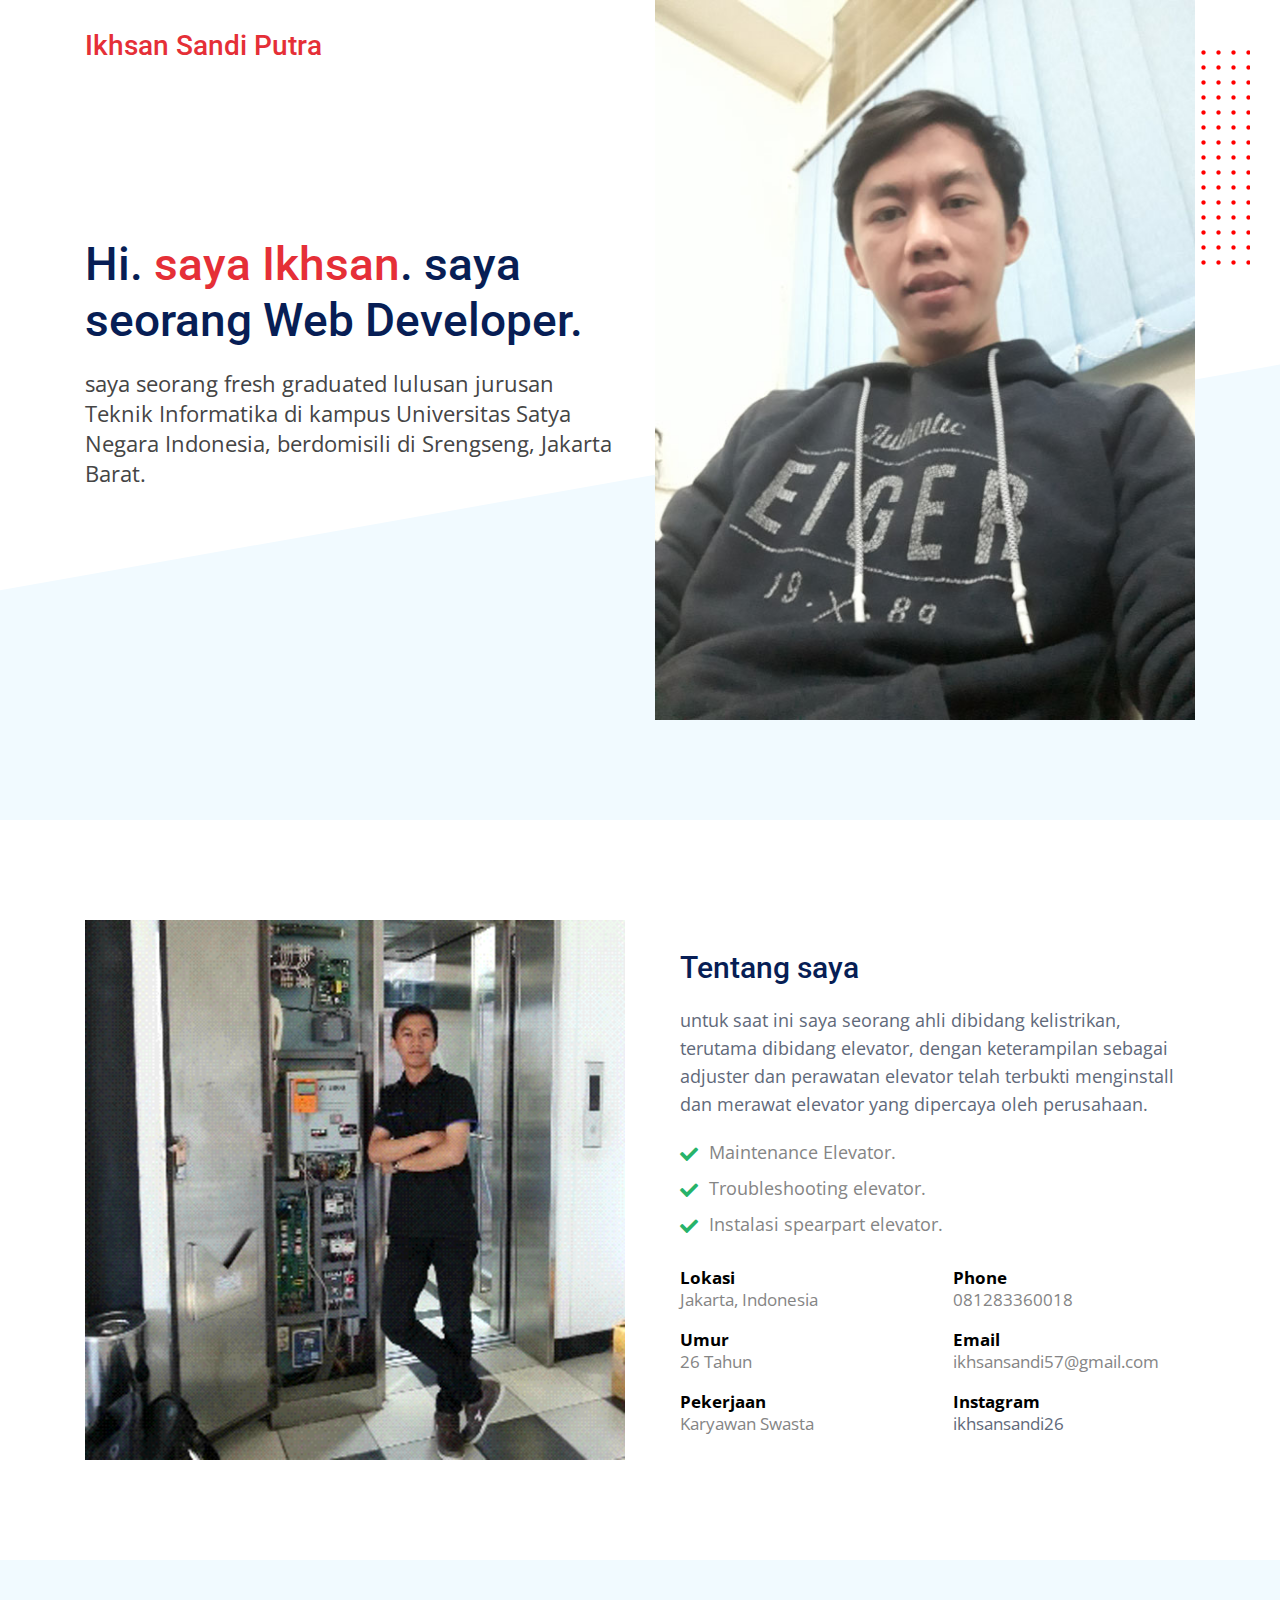
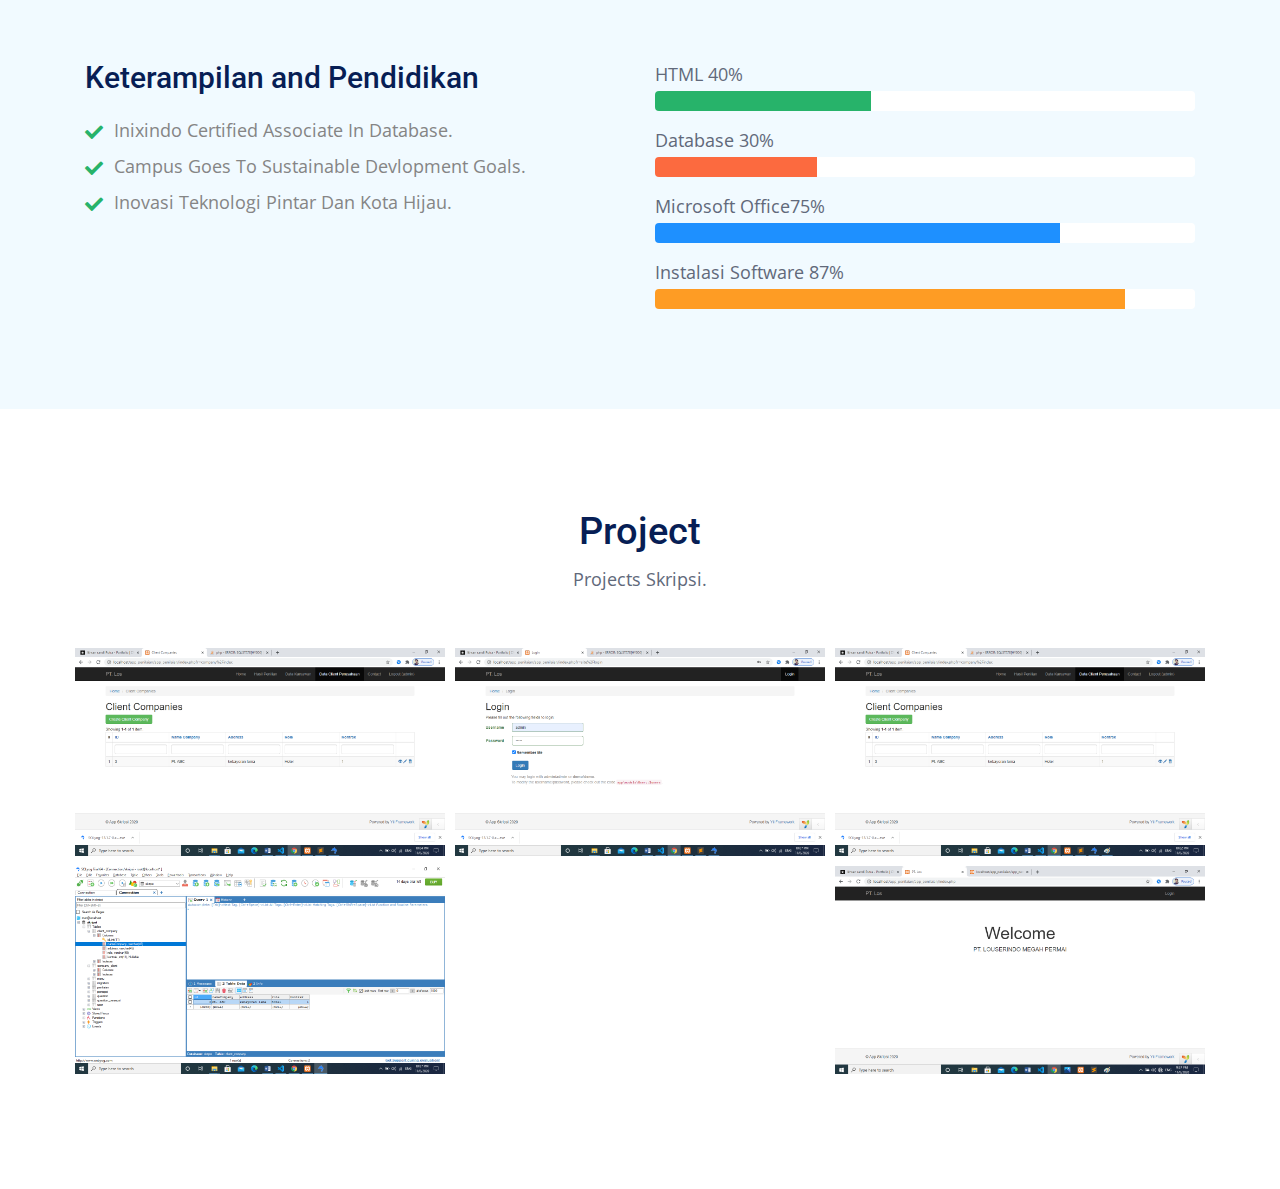
<file: index.html>
<!DOCTYPE html>
<html lang="zxx">

<head>
    <meta charset="utf-8">
    <meta name="viewport" content="width=device-width, initial-scale=1.0">
    <meta name="keywords" content="">
    <meta name="description" content="">

    <title>Ikhsan sandi Putra - Portfolio | CV | Resume - Html Template</title>

    <!-- Loading Bootstrap -->
    <link href="css/bootstrap.min.css" rel="stylesheet">

    <!-- Loading Template CSS -->
    <link href="css/style.css" rel="stylesheet">
    <link rel="stylesheet" href="css/pe-icon-7-stroke.css">
    <link href="css/style-magnific-popup.css" rel="stylesheet">


    <!-- Awsome Fonts -->
    <link rel="stylesheet" href="css/all.min.css">

    <!-- Fonts -->
    <link href="https://fonts.googleapis.com/css2?family=Open+Sans:ital,wght@0,400;0,700;1,400&display=swap"
        rel="stylesheet">
    <link href="https://fonts.googleapis.com/css2?family=Roboto:wght@500&display=swap" rel="stylesheet">

    <!-- Font Favicon -->
    <link rel="shortcut icon" href="images/favicon.ico">

</head>

<body>

    <!--begin header -->
    <header class="header">

        <!--begin navbar-fixed-top -->
        <nav class="navbar navbar-expand-lg navbar-default navbar-fixed-top">

            <!--begin container -->
            <div class="container">

                <!--begin logo -->
                <a class="navbar-brand" href="#">Ikhsan Sandi Putra</a>
                <!--end logo -->

                <!--begin navbar-toggler -->
                <button class="navbar-toggler collapsed" type="button" data-toggle="collapse"
                    data-target="#navbarCollapse" aria-controls="navbarCollapse" aria-expanded="false"
                    aria-label="Toggle navigation">
                    <span class="navbar-toggler-icon"><i class="fas fa-bars"></i></span>
                </button>
                <!--end navbar-toggler -->

                <!--begin navbar-collapse -->
                <div class="navbar-collapse collapse" id="navbarCollapse" style="">

                    <!--begin navbar-nav -->
                    <ul class="navbar-nav ml-auto">

                        <li><a href="#home">Home</a></li>

                        <li><a href="#about">About</a></li>

                        <!-- <li><a href="#services">Services</a></li> -->

                        <!-- <li><a href="#testimonials">Testimonials</a></li> -->

                        <li><a href="#portfolio">Project</a></li>

                        <!-- <li><a href="#features">Features</a></li> -->

                        <!-- <li><a href="#pricing">Pricing</a></li> -->

                        <!-- <li class="discover-link"><a href="#contact" class="discover-btn">Get In Touch</a></li> -->

                    </ul>
                    <!--end navbar-nav -->

                </div>
                <!--end navbar-collapse -->

            </div>
            <!--end container -->

        </nav>
        <!--end navbar-fixed-top -->

    </header>
    <!--end header -->

    <!--begin home section -->
    <section class="home-section" id="home">

        <!--begin container -->
        <div class="container">

            <!--begin row -->
            <div class="row align-items-center">

                <!--begin col-md-6-->
                <div class="col-md-6 margin-top-40 hero-content">

                    <h1>Hi. <span class="red">saya Ikhsan</span>. saya seorang Web Developer.</h1>

                    <p class="hero-text">saya seorang fresh graduated lulusan jurusan Teknik Informatika di kampus
                        Universitas Satya Negara Indonesia, berdomisili di Srengseng, Jakarta Barat.</p>

                    <!--begin popup-video-wrapper-->
                    <div class="popup-gallery-wrapper">

                        <!--begin popup-video-->
                        <div class="popup-gallery">

                            <!-- <a class="popup4 video-icon" href="https://www.youtube.com/watch?v=FPfQMVf4vwQ"> -->
                            <!-- <i class="fas fa-play"></i> -->
                            </a>

                        </div>
                        <!--end popup-video-->

                        <!-- <p class="popup-video-text">Watch Presentation Video</p> -->

                    </div>
                    <!--end popup-video-wrapper-->

                </div>
                <!--end col-md-6-->

                <!--begin col-md-6-->
                <div class="col-md-6 hero-img">

                    <img src="images/kjkj.jpg" class="width-100 top-margins-images" alt="pic">

                </div>
                <!--end col-md-6-->

            </div>
            <!--end row -->

        </div>
        <!--end container -->

    </section>
    <!--end home section -->

    <!--begin fun-facts-section-->
    <div class="fun-facts-section">

        <!--begin container-->
        <div class="container">

            <!--begin row-->
            <div class="row">

                <!--begin fun-facts-box -->
                <!-- <div class="fun-facts-box first">

                    <p class="fun-facts-title"><span class="facts-numbers">My Experience</span><br>Fun facts about my
                        work</p>

                </div> -->
                <!--end fun-facts-box -->

                <!--begin fun-facts-box -->
                <!-- <div class="fun-facts-box">

                    <i class="fas fa-anchor"></i>

                    <p class="fun-facts-title"><span class="facts-numbers">2137</span><br>Line Of Codes</p>

                </div> -->
                <!--end fun-facts-box -->

                <!--begin fun-facts-box -->
                <!-- <div class="fun-facts-box green">

                    <i class="far fa-heart"></i>

                    <p class="fun-facts-title"><span class="facts-numbers">217k</span><br>Happy Clients</p>

                </div> -->
                <!--end fun-facts-box -->

                <!--begin fun-facts-box -->
                <!-- <div class="fun-facts-box yellow">

                    <i class="fas fa-award"></i>

                    <p class="fun-facts-title"><span class="facts-numbers">1210</span><br>Design Awards</p>

                </div> -->
                <!--end fun-facts-box -->

                <!--begin fun-facts-box -->
                <!-- <div class="fun-facts-box blue">

                    <i class="fas fa-umbrella"></i>

                    <p class="fun-facts-title"><span class="facts-numbers">1050+</span><br>Projects Completed</p>

                </div> -->
                <!--end fun-facts-box -->

            </div>
            <!--end row-->

        </div>
        <!--end container-->

    </div>
    <!--end fun-facts-section-->

    <!--begin section-white -->
    <section class="section-white" id="about">

        <!--begin container-->
        <div class="container">

            <!--begin row-->
            <div class="row">

                <!--begin col-md-6-->
                <div class="col-md-6 padding-bottom-20">

                    <img src="images/ikhsan.png" class="width-100" alt="Happy">

                </div>
                <!--end col-sm-6-->

                <!--begin col-md-6-->
                <div class="col-md-6 margin-top-30">

                    <!--begin small-column-inside-->
                    <div class="small-col-inside">

                        <h3>Tentang saya</h3>

                        <p>untuk saat ini saya seorang ahli dibidang kelistrikan, terutama dibidang elevator, dengan
                            keterampilan sebagai adjuster dan perawatan elevator telah terbukti menginstall dan merawat
                            elevator yang dipercaya oleh perusahaan.</p>

                        <ul class="benefits">
                            <li><i class="fas fa-check"></i> Maintenance Elevator.</li>
                            <li><i class="fas fa-check"></i> Troubleshooting elevator.</li>
                            <li><i class="fas fa-check"></i> Instalasi spearpart elevator.</li>
                        </ul>

                        <!--begin row-->
                        <div class="row">

                            <!--begin col-md-6-->
                            <div class="col-md-6">

                                <ul class="freelancer-details">
                                    <li><strong style="color: black;">Lokasi</strong>&nbsp;<br>
                                        <span>Jakarta, Indonesia</span></li>
                                    <li><strong style="color: black;">Umur</strong>&nbsp;<br>
                                        <span>26 Tahun</span></li>
                                    <li><strong style="color: black;">Pekerjaan</strong>&nbsp;<br>
                                        <span>Karyawan Swasta</span></li>
                                </ul>

                            </div>
                            <!--end col-sm-6-->

                            <!--begin col-md-6-->
                            <div class="col-md-6">

                                <ul class="freelancer-details">
                                    <li><strong style="color: black;">Phone</strong>&nbsp;<br>
                                        <span>081283360018</span></li>
                                    <li><strong style="color: black;">Email</strong>&nbsp;<br>
                                        <span>ikhsansandi57@gmail.com</span></li>
                                    <li><strong style="color: black;">Instagram</strong>&nbsp;<br><a href="#"
                                            target="_blank">
                                            <span>ikhsansandi26</span></a></li>
                                </ul>

                            </div>
                            <!--end col-sm-6-->

                        </div>
                        <!--end row-->

                        <!-- <a href="#" class="btn-red small scrool">Download CV</a> -->

                    </div>
                    <!--end small-column-inside-->

                </div>
                <!--end col-md-6-->

            </div>
            <!--end row-->

        </div>
        <!--end container-->

    </section>
    <!--end section-white -->

    <!--begin section-grey -->
    <section class="section-grey">

        <!--begin container-->
        <div class="container">

            <!--begin row-->
            <div class="row">

                <!--begin col-md-6-->
                <div class="col-md-6">

                    <h3>Keterampilan and Pendidikan</h3>
                    <ul class="benefits">
                        <li><i class="fas fa-check"></i> Inixindo Certified Associate In Database.</li>
                        <li><i class="fas fa-check"></i> Campus Goes To Sustainable Devlopment Goals.</li>
                        <li><i class="fas fa-check"></i> Inovasi Teknologi Pintar Dan Kota Hijau.</li>
                    </ul>

                    <!-- <a href="#services" class="btn-red small scrool">Discover More</a> -->

                </div>
                <!--end col-sm-6-->

                <!--begin col-md-6-->
                <div class="col-md-6">

                    <!--begin progress-list -->
                    <ul class="progress-list">

                        <li>
                            <p>HTML <span>40%</span></p>
                            <div class="progress" style="height: 20px;">
                                <div class="progress-bar green" role="progressbar" style="width: 40%;"
                                    aria-valuenow="25" aria-valuemin="0" aria-valuemax="100"></div>
                            </div>
                        </li>

                        <li>
                            <p>Database <span>30%</span></p>
                            <div class="progress" style="height: 20px;">
                                <div class="progress-bar red" role="progressbar" style="width: 30%;" aria-valuenow="25"
                                    aria-valuemin="0" aria-valuemax="100"></div>
                            </div>
                        </li>

                        <li>
                            <p>Microsoft Office<span>75%</span></p>
                            <div class="progress" style="height: 20px;">
                                <div class="progress-bar blue" role="progressbar" style="width: 75%;" aria-valuenow="25"
                                    aria-valuemin="0" aria-valuemax="100"></div>
                            </div>
                        </li>

                        <li>
                            <p>Instalasi Software <span>87%</span></p>
                            <div class="progress" style="height: 20px;">
                                <div class="progress-bar yellow" role="progressbar" style="width: 87%;"
                                    aria-valuenow="25" aria-valuemin="0" aria-valuemax="100"></div>
                            </div>
                        </li>

                        <!-- <li>
                            <p>SEO <span>65%</span></p>
                            <div class="progress" style="height: 20px;">
                                <div class="progress-bar lyla" role="progressbar" style="width: 65%;" aria-valuenow="25"
                                    aria-valuemin="0" aria-valuemax="100"></div>
                            </div>
                        </li> -->

                    </ul>
                    <!--end progress-list -->

                </div>
                <!--end col-md-6-->

            </div>
            <!--end row-->

        </div>
        <!--end container-->

    </section>
    <!--end section-grey -->

    <!--begin section-white -->

    <!--end section-white -->


    </section>
    <!--end testimonials section -->

    <!--begin portfolio section -->
    <section class="section-white" id="portfolio">

        <!--begin container -->
        <div class="container">

            <!--begin row -->
            <div class="row">

                <!--begin col-md-12 -->
                <div class="col-md-12 text-center margin-bottom-30">

                    <h2 class="section-title">Project</h2>

                    <p class="section-subtitle">Projects Skripsi.</p>

                </div>
                <!--end col-md-12 -->

            </div>
            <!--end row -->

        </div>
        <!--end container -->

        <!--begin container -->
        <div class="container padding-bottom-30">

            <!--begin row-->
            <div class="row">

                <!--begin col-md-4 -->
                <div class="col-md-4 col-sm-12 p-0 m-0">

                    <figure class="gallery-insta">
                        <!--begin popup-gallery-->
                        <div class="popup-gallery popup-gallery-rounded portfolio-pic">
                            <a class="popup2" href="images/data perusahhan.png">
                                <img src="images/data perusahhan.png" class="width-100" alt="pic">
                                <span class="eye-wrapper"><i class="fa fa-search-plus eye-icon"
                                        style="font-size: 38px;"></i></span>
                            </a>
                        </div>
                        <!--end popup-gallery-->
                    </figure>

                    <figure class="gallery-insta">
                        <!--begin popup-gallery-->
                        <div class="popup-gallery popup-gallery-rounded portfolio-pic">
                            <a class="popup2" href="images/database.png">
                                <img src="images/database.png" class="width-100" alt="pic">
                                <span class="eye-wrapper"><i class="fa fa-search-plus eye-icon"
                                        style="font-size: 38px;"></i></span>
                            </a>
                        </div>
                        <!--end popup-gallery-->
                    </figure>

                </div>
                <!--end col-md-4 -->

                <!--begin col-md-4 -->
                <div class="col-md-4 col-sm-6 col-xs-12 p-0 m-0">

                    <figure class="gallery-insta">
                        <!--begin popup-gallery-->
                        <div class="popup-gallery popup-gallery-rounded portfolio-pic">
                            <a class="popup2" href="images/login.png">
                                <img src="images/login.png" class="width-100" alt="pic">
                                <span class="eye-wrapper"><i class="fa fa-search-plus eye-icon"
                                        style="font-size: 38px;"></i></span>
                            </a>
                        </div>
                        <!--end popup-gallery-->
                    </figure>

                </div>
                <!--end col-md-4 -->

                <!--begin col-md-4 -->
                <div class="col-md-4 col-sm-6 col-xs-12 p-0 m-0">

                    <figure class="gallery-insta">
                        <!--begin popup-gallery-->
                        <div class="popup-gallery popup-gallery-rounded portfolio-pic">
                            <a class="popup2" href="images/hasil penilaian.png">
                                <img src="images/hasil penilaian.png" class="width-100" alt="pic">
                                <span class="eye-wrapper"><i class="fa fa-search-plus eye-icon"
                                        style="font-size: 38px;"></i></span>
                            </a>
                        </div>
                        <!--end popup-gallery-->
                    </figure>

                    <figure class="gallery-insta">
                        <!--begin popup-gallery-->
                        <div class="popup-gallery popup-gallery-rounded portfolio-pic">
                            <a class="popup2" href="images/home.png">
                                <img src="images/home.png" class="width-100" alt="pic">
                                <span class="eye-wrapper"><i class="fa fa-search-plus eye-icon"
                                        style="font-size: 38px;"></i></span>
                            </a>
                        </div>
                        <!--end popup-gallery-->
                    </figure>

                </div>
                <!--end col-md-4 -->

            </div>
            <!--end row -->

        </div>
        <!--end container -->
        <!-- Load JS here for greater good =============================-->
        <script src="js/jquery-3.5.1.min.js"></script>
        <script src="js/bootstrap.min.js"></script>
        <script src="js/jquery.scrollTo-min.js"></script>
        <script src="js/jquery.magnific-popup.min.js"></script>
        <script src="js/jquery.nav.js"></script>
        <script src="js/plugins.js"></script>
        <script src="js/custom.js"></script>


</body>

</html>
</file>
<file: css/style.css>
/*
Template Name: Portfolio | CV | Resume - Html Template
Author URI: https://themeforest.net/user/epic-themes
Author Name: Epic Themes
Version: 1.0
*/

/* --- TABLE OF CONTENT

01. GENERAL LAYOUT
02. MENU-NAV
03. FOOTER
04. HOME
05. ABOUT
06. FEATURES
07. PORTFOLIO
08. PRICING
09. CONTACT
10. OTHER ELEMENTS
		a. Buttons
		b. Testimonials
		c. Benefits List
		d. Fun Facts
		e. Dropcaps Features
		f. Accordion Tabs
		g. Progress Bar
11. MEDIA QUERIES

--- */

/* ========================================================== */
/* 			               01. GENERAL LAYOUT                 */
/* ========================================================== */

ul {
	padding: 0;
}

ul, ol { 
	list-style: none; 
	list-style-image: none; 
	margin: 0; 
	padding: 0;
	color:#858585;
	font-size: 18px;
	line-height:28px;
	margin-bottom:20px;
}
	
ul li, ol li{
	font-size: 18px;
	line-height: 28px;
	font-family: 'Open Sans', sans-serif;
	list-style-type: none;
}

ul li i{
	vertical-align: middle;
	padding-right: 5px;
}

p {
	font-size: 18px;
    line-height: 28px;
	font-weight: 400;
	color: #61697a;
	margin-bottom:20px;
	font-family: 'Open Sans', sans-serif;
}

a,
a:hover,
a:focus,
a:active,
a:visited {
	text-decoration: none;
	outline: 0;
}

a:hover{
	color: #017df7;
}

h1,
h2,
h3,
h4,
h5,
h6 {
  font-family: 'Roboto', sans-serif;
  line-height: 1.2;
  margin-top: 0;
  margin-bottom: 20px;
  color: #071e55;
  font-weight: 500;
}

h1 {
	font-size: 46px;
}

h2 {
	font-size: 38px;
}

h3 {
	font-size: 30px;
}

h4 {
	font-size: 26px;
}

h5 {
	font-size: 20px;
}

h6 {
	font-size: 18px;
}

h2.section-title {
    margin-bottom: 10px;
}

p.section-subtitle{
	font-size:18px;
}

p.section-subtitle.white{
	color:#ffffff;
}

p.section-subtitle.black{
	color:#252525;
}

iframe {
    max-width: 100%;
    border: none;
}

.iframe-youtube{
    position: relative;
    margin-top: 30px;
    z-index: 100;
}

.iframe-youtube iframe{
    padding: 10px 10px;
    box-shadow: 0 15px 36px rgba(0, 0, 0, 0.20);
    background-color: #fff;
    webkit-border-radius: 8px 8px;
    -moz-border-radius: 8px 8px;
    border-radius: 8px 8px;
    z-index: 100;
}

.popup-gallery .video-popup-image{
	z-index: 100;
}

.popup-gallery:hover .video-popup-image{
	opacity: 1;
}

.video-play-icon {
	position: absolute;
	z-index: 100;
	top: 50%;
	left: 50%;
	margin-top: -45px;
	margin-left: -45px;
    width: 90px;
    height: 90px;
    line-height: 90px;
    text-align: center;
    font-size: 40px;
    color: #e52f37;
    background-color: rgba(255, 255, 255, 0.78);
    border-radius: 50% 50%;
    display: inline-block;
    transition: all 0.4s ease-in-out;
    -webkit-transition: all 0.4s ease-in-out;
}

.video-play-icon:hover {
    background-color: rgba(255, 255, 255, 0.99);
    transition: all 0.4s ease-in-out;
    -webkit-transition: all 0.4s ease-in-out;
}

.video-play-icon i {
    color: #e52f37;
    font-size: 40px!important;
}

.white-text{ 
	color: #fff;
}

.red {
    color: #e52f37;
}

.strong{
	font-weight: bold;
}

.section-bg-1{
    background: url(../images/bg1.jpg);
    background-position: top center;
    background-repeat: no-repeat;
    background-attachment: fixed;
    background-size: cover;
    width: 100%;
    position: relative;
    padding: 110px 0;
}

.section-bg-2{
    background: url(../images/bg1.jpg);
    background-position: top center;
    background-repeat: no-repeat;
    background-attachment: fixed;
    background-size: cover;
    width: 100%;
    position: relative;
    padding: 120px 0;
}

.section-bg-3{
    background: url(../images/bg1.jpg);
    background-position: top center;
    background-repeat: no-repeat;
    background-attachment: fixed;
    background-size: cover;
    width: 100%;
    position: relative;
    padding: 140px 0;
}

.section-bg-overlay{
	width: 100%;
	background: #e52f37;
	opacity: 0.95;
	position: absolute;
	top: 0;
	left: 0;
	right: 0;
	bottom: 0;
}

.section-white {
	background: #fff;
	padding: 100px 0 80px 0;
}

.section-grey{
	background: #f1faff;
	padding: 100px 0 80px 0;
}

.section-red {
	background: #e52f37;
	padding: 100px 0 80px 0;
}

.section-white.no-padding, .section-grey.no-padding, .section-red.no-padding {
	padding:0;
}

.section-white.medium-paddings, .section-grey.medium-paddings, .section-red.medium-paddings {
	padding: 60px 0;
}

.section-white.small-paddings, .section-grey.small-paddings, .section-red.small-paddings {
	padding: 45px 0;
}

.section-white.xsmall-paddings, .section-grey.xsmall-paddings, .section-red.xsmall-paddings {
	padding: 10px 0;
}

.section-white.small-padding-top, .section-grey.small-padding-top, .section-red.small-padding-top {
	padding: 80px 0 80px 0;
}

.section-white.small-padding-bottom, .section-grey.small-padding-bottom, .section-red.small-padding-bottom {
	padding: 100px 0 60px 0;
}

.section-white.no-padding-bottom, .section-grey.no-padding-bottom, .section-red.no-padding-bottom {
	padding: 100px 0 0 0;
}

.small-col-inside{
	max-width: 575px;
	padding-left: 25px;
}

.width-100{
	width: 100%;
}

.box-shadow {
	border-radius: 8px;
    box-shadow: 10px 12px 40px rgba(0, 0, 0, 0.37);
}

.image-shadow {
	border-radius: 8px 8px;
	box-shadow: 10px 12px 40px rgba(0, 0, 0, 0.2);
}

.right-dots-img{
	position: relative;
	z-index: 100;
}

.right-dots-img:after {
    background-image: radial-gradient(#ff0000 15%,transparent 25%);
    background-size: 15px 15px;
    content: "";
    position: absolute;
    width: 204px;
    height: 230px;
    left: -29px;
    bottom: -34px;
    z-index: 99;
}

.right-dots-img img{
	position: relative;
	z-index: 200;
}

.left-dots-img{
	position: relative;
	z-index: 100;
}

.left-dots-img:after {
    background-image: radial-gradient(#27b36a 15%,transparent 25%);
    background-size: 15px 15px;
    content: "";
    position: absolute;
    width: 204px;
    height: 230px;
    right: -29px;
    bottom: -34px;
    z-index: 99;
}

.left-dots-img img{
	position: relative;
	z-index: 200;
}

/* margin and padding classes */

.margin-right-15 {
	margin-right: 15px;
}

.margin-left-15 {
	margin-left: 15px;
}

.margin-right-25 {
	margin-right: 25px !important;
}

.margin-left-25 {
	margin-left: 25px !important;
}

.margin-left-20 {
	margin-left: 20px !important;
}

.margin-top-120 {
	margin-top: 120px !important;
}

.margin-top-110 {
	margin-top: 110px !important;
}

.margin-top-100 {
	margin-top: 100px !important;
}

.margin-top-90 {
	margin-top: 90px !important;
}

.margin-top-80 {
	margin-top: 80px !important;
}

.margin-top-70 {
	margin-top: 70px !important;
}

.margin-top-60 {
	margin-top: 60px !important;
}

.margin-top-50 {
	margin-top: 50px !important;
}

.margin-top-40 {
	margin-top: 40px !important;
}

.margin-top-35 {
	margin-top: 35px !important;
}

.margin-top-30 {
	margin-top: 30px !important;
}

.margin-top-20 {
	margin-top: 20px !important;
}

.margin-top-10 {
	margin-top: 10px !important;
}

.margin-top-5 {
	margin-top: 5px !important;
}

.margin-bottom-0 {
	margin-bottom: 0px !important;
}

.margin-bottom-5{
	margin-bottom: 5px;
}

.margin-bottom-10 {
	margin-bottom: 10px !important;
}

.margin-bottom-20 {
	margin-bottom: 20px !important;
}

.margin-bottom-30 {
	margin-bottom: 30px !important;
}

.margin-bottom-40 {
	margin-bottom: 40px !important;
}

.margin-bottom-50 {
	margin-bottom: 50px !important;
}

.margin-bottom-60 {
	margin-bottom: 60px !important;
}

.margin-bottom-70 {
	margin-bottom: 70px !important;
}

.margin-bottom-80 {
	margin-bottom: 80px !important;
}

.margin-bottom-100 {
	margin-bottom: 100px !important;
}

.margin-bottom-120 {
	margin-bottom: 120px !important;
}

.margin-bottom-130 {
	margin-bottom: 120px !important;
}

.margin-bottom-140 {
	margin-bottom: 140px !important;
}

.padding-top-0 {
	padding-top: 0px !important;
}

.padding-top-10 {
	padding-top: 10px !important;
}

.padding-top-20 {
	padding-top: 20px !important;
}
.padding-top-25 {
	padding-top: 25px !important;
}

.padding-top-30 {
	padding-top: 30px !important;
}

.padding-top-35 {
	padding-top: 35px !important;
}

.padding-top-40 {
	padding-top: 40px !important;
}

.padding-top-45 {
	padding-top: 45px !important;
}

.padding-top-50 {
	padding-top: 50px !important;
}
.padding-top-60 {
	padding-top: 60px !important;
}

.padding-top-70 {
	padding-top: 70px !important;
}

.padding-top-80 {
	padding-top: 80px !important;
}

.padding-top-100 {
	padding-top: 100px !important;
}

.padding-top-120 {
	padding-top: 120px !important;
}

.padding-top-150 {
	padding-top: 150px !important;
}

.padding-bottom-70 {
	padding-bottom: 70px !important;
}

.padding-bottom-60 {
	padding-bottom: 60px !important;
}

.padding-bottom-50 {
	padding-bottom: 50px !important;
}

.padding-bottom-40 {
	padding-bottom: 40px !important;
}

.padding-bottom-30 {
	padding-bottom: 30px !important;
}

.padding-bottom-20 {
	padding-bottom: 20px !important;
}

.padding-bottom-10 {
	padding-bottom: 10px !important;
}

.padding-bottom-0 {
	padding-bottom: 0px !important;
}

.margin-top-0 {
	margin-top: 0px !important;
}

.padding-left-20{
	padding-left: 20px;
}

/* ========================================================== */
/* 			               02. MENU-NAV                       */
/* ========================================================== */

.navbar-brand{
	font-family: 'Roboto', sans-serif;
	font-size: 28px;
	font-weight: 500;
	color: #e52f37;
}

.navbar-brand:hover{
	color: #e52f37;
}

.navbar-fixed-top.opaque .navbar-brand{
	color: #e52f37;
}

.navbar-fixed-top.opaque .navbar-brand:hover{
	color: #e52f37;
}

.navbar {
	width: 100%;
	z-index: 9999;
	padding-top: 20px;
	padding-bottom: 20px;
}

.navbar-toggler {
    border: 1px solid #e52f37;
}

.navbar-toggler-icon {
	width: 1.3em;
    height: 1.3em;
}

.navbar-toggler-icon i {
    color: #e52f37;
    vertical-align: middle;
}

.navbar-fixed-top {
	position: absolute!important;
	background-color: transparent;
	border-bottom: none;
	transition: background-color 0.25s ease 0s;
}

.navbar-fixed-top.opaque {
	position: fixed!important;
	top: 0;
	margin-top: 0;
	background-color: #fff!important;
	border-bottom: 1px solid #efefef;
	box-shadow: 0px 0px 25px 0px rgba(0, 0, 0, 0.04)!important;
	transition: all 0.25s ease-in-out 0s;
}

.navbar-fixed-top .navbar-nav > li{
	display: none;
}

.navbar-fixed-top.opaque .navbar-nav > li{
	display: inline-block;
}

.navbar-fixed-top .navbar-nav > li > a{
	color:#071e55;
	font-size: 17px !important;
	line-height: 30px !important;
	padding: 10px 15px!important;
	font-family: 'Roboto', sans-serif;
	font-weight: 500;
}

.navbar-fixed-top.opaque .navbar-nav > li > a{
	color:#071e55;
}

.navbar-fixed-top .navbar-nav > li > a:hover{
	color: #e52f37!important;
	-webkit-transition: all 0.5s ease;
    -moz-transition: all 0.5s ease;
    -o-transition: all 0.5s ease;
    transition: all 0.5s ease;
}

.navbar-fixed-top.opaque .navbar-nav .current a {
    color:#e52f37!important;
     -webkit-transition: all 0.5s ease;
    -moz-transition: all 0.5s ease;
    -o-transition: all 0.5s ease;
    transition: all 0.5s ease;
}

.navbar-fixed-top .navbar-nav > li > a.discover-btn {
	border: 1px solid #e52f37;
	color: #fff!important;
	background:#e52f37;
	border-radius: 23px 23px;
	padding: 12px 18px!important;
	margin-left: 10px;
	margin-right: 15px;
	font-family: 'Roboto', sans-serif;
     -webkit-transition: all 0.5s ease;
    -moz-transition: all 0.5s ease;
    -o-transition: all 0.5s ease;
    transition: all 0.5s ease;
}

.navbar-fixed-top .navbar-nav > li > a.discover-btn:hover {
	color: #e52f37!important;
	background: transparent;
	border: 1px solid #e52f37;
}

.navbar-fixed-top.opaque .navbar-nav > li > a.discover-btn {
	color: #fff!important;
	background: #e52f37;
	border: 1px solid #e52f37;
     -webkit-transition: all 0.5s ease;
    -moz-transition: all 0.5s ease;
    -o-transition: all 0.5s ease;
    transition: all 0.5s ease;
}

.navbar-fixed-top.opaque .navbar-nav > li > a.discover-btn:hover {
	border: 1px solid #e52f37;
	color: #e52f37!important;
	background: transparent;
}

/* ========================================================== */
/* 			                03. FOOTER                        */
/* ========================================================== */

.footer{
	position: relative;
	overflow: hidden;
    display: block;
    padding: 40px 0 20px 0;
    background-color: #fafbfc;
}

.footer p {
	margin-bottom: 5px;
	line-height: 24px;
	color: #454545;
}

.footer p > a {
	font-size: 17px;
	color: #e52f37;
	text-decoration:underline;
}

.footer p > a:hover {
	color: #e52f37;
	text-decoration:underline;
}

span.template-name{
	font-weight: bold;
}

a.footer-links {
    display: block;
    font-size: 17px;
    margin-bottom: 2px;
    color: #454545;
}

a.footer-links:hover {
	color: #e52f37;
	text-decoration:underline;
    transition: all .5s ease-in-out;
}

/* Footer Social Icons */
ul.footer_social{
	float: right;
}

ul.footer_social li{
	display:inline-block;
    margin:0 ;
	line-height:100%!important;
}

ul.footer_social li a i {
  display: inline-block;
  margin:0 8px;
  padding:0;
  font-size:26px!important;
  line-height: 26px!important;
  color: #1e90ff;
  transition: all .5s ease-in-out;
  -moz-transition: all .25s ease-in-out;
  -webkit-transition: all .25s ease-in-out;
}

ul.footer_social li a i.fa-twitter {
  color: #4099ff;
}

ul.footer_social li a i.fa-pinterest {
  color: #C92228;
}

ul.footer_social li a i.fa-facebook-square {
  color: #3b5998;
}

ul.footer_social li a i.fa-instagram {
  color: #8a3ab9;
}

ul.footer_social li a i.fa-skipe {
  color: #00aff0;
}

ul.footer_social li a i.fa-dribble {
  color: #ea4c89;
}

ul.footer_social li a i:hover {
	color:#e52f37!important;
}

/* ========================================================== */
/* 			               04. HOME                           */
/* ========================================================== */

.home-section {
	position: relative;
    overflow: hidden;
  	background: #fff;
  	z-index: 1;
}

.home-section:before {
    -webkit-transform: rotate(-190deg);
    -ms-transform: rotate(-190deg); /* IE 9 */
    transform: rotate(-190deg); /* Standard syntax */
    background-color: #f1faff;
    content: "";
    height: 1250px;
    left: -360px;
    position: absolute;
    top: 465px;
    width: 2250px;
  	z-index: 10;
}

.home-section h1{
	margin-bottom: 20px;
    color: #071e55;
}

.home-section p.hero-text{
	margin-bottom: 35px;
	font-size: 22px;
	line-height: 30px;
	font-weight: 400;
	color: #454545;
}

.hero-content{
	position: relative;
	z-index: 999;
}

.hero-img{
	position: relative;
	z-index: 100;
}

.hero-img img{
	position: relative;
	z-index: 100;
}

.hero-img:after{
	background-image: radial-gradient(#ff0000 15%,transparent 25%);
    background-size: 15px 15px;
    content: "";
    position: absolute;
    width: 204px;
    height: 230px;
    right: -40px;
    top: 45px;
    z-index: 99;
}

/* -----  Hero Video PopUp ----- */
.popup-gallery-wrapper{
	position: relative;
	margin-top: 25px;
}

.popup-gallery{
	float: left;
}

.video-icon {
	float: left;
	width: 60px;
	height: 60px;
	background: #fff;
	border:2px solid #e52a3d;
	border-radius: 50% 50%;
	display: inline-block;
	transition: all 0.4s ease-in-out;
    -webkit-transition: all 0.4s ease-in-out;
}

.video-icon:before {
    content: '';
    width: 60px;
    height: 60px;
    position: absolute;
    border: 1px solid #e52a3d;
    border-radius: 100%;
    left: 50%;
    margin-left: -30px;
    bottom: 10%;
    margin-bottom: -6px;
    -webkit-animation: doublePulsation 1.9s ease infinite;
    animation: doublePulsation 1.9s ease infinite;
    z-index: 0;
}

@-webkit-keyframes doublePulsation {
     0% {-webkit-transform: scale(1.0, 1.0); opacity: 0.0;}
    50% {opacity: 0.55;}
    100% {-webkit-transform: scale(1.3, 1.3); opacity: 0.0;}
}

@keyframes doublePulsation {
     0% {-webkit-transform: scale(1.0, 1.0); opacity: 0.0;}
    50% {opacity: 0.55;}
    100% {-webkit-transform: scale(1.3, 1.3); opacity: 0.0;}
}

.video-icon:hover{
	background: transparent;
}

.video-icon i {
	font-size: 26px;
	line-height: 56px;
	color:#e52a3d;
	margin-left: 18px;
	transition: all 0.4s ease-in-out;
    -webkit-transition: all 0.4s ease-in-out;
}

.video-icon:hover i{
	color: #fff;
}

.popup-video-text{
	float: left;
	padding-top: 15px;
	padding-left: 20px;
	font-size: 18px;
	line-height: 28px;
	color: #071e55;
	text-decoration: underline;
}


/* ========================================================== */
/* 			                05. ABOUT                         */
/* ========================================================== */

/* Freelancer Details */
ul.freelancer-details {
	width: 100%;
	float: left;
    margin-bottom: 25px;
}

ul.freelancer-details li {
	width: 100%;
	float: left;
	padding: 9px 0;
	clear: both;
    font-size: 17px;
    line-height: 22px;
}

ul.freelancer-details li a {
	color: #61697a;
}

ul.freelancer-details li a:hover {
	color: #e52a3d;
	text-decoration: underline;
}

ul.freelancer-details li span.freelancer-details-right {
	float: right;
}

span.freelancer-main-details{
	float: left;
	margin-right: 15px;
	padding-right: 15px;
    color: #071e55;
    font-weight: bold;
    border-right: 1px solid #c1c1c1;
    width: 100%;
    max-width: 85px;
}

span.freelancer-second-details{
	float: left;
}

span.freelancer-second-details.myemail{
	font-size: 17px;
}

/* ========================================================== */
/* 			                06. FEATURES                      */
/* ========================================================== */

.services-wrapper{
	position: relative;
}

.main-services {
	position: relative;
    margin: 20px 5px 1px 5px;
    overflow: hidden;
    text-align: center;
	transition:all 1s;
}

.main-services:hover{
	transform: scale(1.025);
	transition:all 1s;
}

.main-services img{
	width: 100%;
	max-width: 200px;
    margin-bottom: 10px;
    border-radius: 50%;
}

.main-services h3 {
	margin-bottom: 5px;
}

.main-services h3 a{
	font-size: 22px;
	font-weight: 500;
	color: #e52f37;
}

.main-services h4{
	margin-bottom: 10px;
	font-size: 21px;
}

.main-services p{
	padding: 0 10px;
	margin-bottom: 15px;
}

.main-services i {
    margin-bottom: 15px;
	display: inline-block;
    font-size: 42px;
    line-height: 90px;
    width: 90px;
    height: 90px;
    text-align: center;
    color: #fff;
    border-radius: 50%;
}

.main-services.red i {
    color: #ff0000;
    border: 2px dashed #ff0000;
}

.main-services.blue i {
    color: #1e90ff;
    border: 2px dashed #1e90ff;
}

.main-services.yellow i {
    color: #fdcc28;
    border: 2px dashed #fdcc28;
}

.main-services.green i {
    color: #27b36a;
    border: 2px dashed #27b36a;
}

blockquote {
	font-size: 16px;
	color: #4285f4;
	border-left: 2px solid #4285f4;
}

.faq-box{
	margin: 30px 0 0 0;
	transition: all 1s;
}

.faq-box h4{
	font-size: 22px;
	margin-bottom: 10px;
}

.faq-box h5{
	margin-bottom: 7px;
}

.faq-box p{
	color: #61697a;
}

/* Features */
.feature-box{
	overflow: hidden;
	margin: 30px 0 0 0;	
}

.feature-box i{
	float: left;
	font-size: 50px;
	line-height: 50px;
	width: 55px;
	height: 55px;
	text-align: center;
	color: #50a0d2;
}

.feature-box.light-blue i{
    color: #50a0d2;
}

.feature-box.dark-blue i{
    color: #3473b8;
}

.feature-box.light-green i{
    color: #a9d129;
}

.feature-box.dark-green i{
    color: #87ac34;
}

.feature-box.orange i{
    color: #fe9c24;
}

.feature-box.light-red i{
    color: #fc6a3f;
}

.feature-box.pink i{
    color: #ea4c89;
}

.feature-box-text {
	float: left;
	width: 75%;
	margin-left: 30px;
}

.feature-box h4{
	font-size: 20px;
	margin-bottom: 10px;
}

.feature-box p{
	color: #61697a;
}

/* ========================================================== */
/* 						   07. PORTFOLIO                      */
/* ========================================================== */

.gallery-insta{
	margin: 0 !important;
}

.gallery-insta img{
	border-radius:0 !important;
	padding: 5px 5px;
}

p.follow-instagram a{
	color: #e52f37;
}

.popup-wrapper{
	display:block;
	position:relative;
	overflow:hidden;
}

.popup-gallery{
	display:inline-block;
	position:relative;
}

.popup-gallery img {
	position:relative;
	z-index:10;
	width: 100%;
	height: auto;
}

.popup-gallery:hover img {
	opacity: 0.95;
}

.popup-gallery a span.eye-wrapper, 
.popup-gallery a span.eye-wrapper2 {
	background-color:#e52f37;
	position: absolute;
	display: block;
	overflow:hidden;
	z-index: 2;
	width: 90%;
	height:90%!important;
	top: 5%;
	left: 5%;
	font-size: 22px;
	color:#fff;
	text-align: center;
	font-weight:300;
	opacity: 0;
}

.popup-gallery a span.eye-wrapper i.eye-icon, .popup-gallery a span.eye-wrapper2 i.eye-icon{
	position: absolute;
	display: inline-block;
	font-size:36px;
	z-index: 3;
	top: 50%!important;
	margin-top: -18px!important;
	left: 0%;
	right: 0%;
}

.popup-gallery a:hover span{
	opacity: 1;
}

.popup-gallery img,
.popup-gallery a span {
	-webkit-transition: all 0.25s ease-in-out;
	-moz-transition: all 0.25s ease-in-out;
	-ms-transition: all 0.25s ease-in-out;
	-o-transition: all 0.25s ease-in-out;
	transition: all 0.25s ease-in-out;
}

.gallery-item{
	margin-bottom: 37px;
}

/* ========================================================== */
/* 			               08. PRICING                        */
/* ========================================================== */

.price-box-white{
	text-align: center;
	background-color: #fff;
	border: 1px solid #dde9fb;
	box-shadow: 0 12px 55px 0 rgba(0,0,0,.05);
	padding: 50px 20px;
	width: 90%;
	margin-top:30;
	margin-bottom: 20px;
	margin-left: 20px;
	border-radius: 8px 8px;
	transition: all 0.3s ease-in-out;
	-webkit-transition: all 0.3s ease-in-out;
	-webkit-backface-visibility: hidden;
	-moz-osx-font-smoothing: grayscale;
}

.price-box-grey{
	text-align: center;
	background: #27b36a;
	border: 2px solid #27b36a;
	box-shadow: 10px 12px 40px rgba(0, 0, 0, 0.2);
	padding: 50px 20px;
	width: 90%;
	margin-top:30;
	margin-bottom: 20px;
	margin-left: 20px;
	border-radius: 8px 8px;
	transition: all 0.3s ease-in-out;
	-webkit-transition: all 0.3s ease-in-out;
	-webkit-backface-visibility: hidden;
	-moz-osx-font-smoothing: grayscale;
}

.price-box-grey:hover, .price-box-white:hover {	
	transform: scale(1.03,1.03);
	-ms-transform: scale(1.03,1.03); /* IE 9 */
    -webkit-transform: scale(1.03,1.03); /* Safari */

    -webkit-backface-visibility: hidden;
    -moz-backface-visibility: hidden;
}

.price-box-white .price-title, .price-box-white ul.pricing-list li.price-value{
	color: #292929;
}

.price-box-grey .price-title, .price-box-grey ul.pricing-list li.price-value{
	color: #fff;
}

.price-box-white .price-subtitle,.price-box-white .price-text{
	color: #6a6a6a;
}

.price-box-grey .price-subtitle,.price-box-grey .price-text{
	color: #fff;
}

ul.pricing-list li.price-title{
	font-family: 'Roboto', sans-serif;
	font-size: 18px;
	line-height: 24px;
	font-weight: 500;
	letter-spacing: 1px;
}

ul.pricing-list li.price-value{
	font-family: 'Roboto', sans-serif;
	font-size: 70px;
	line-height: 70px;
	display: block;
	margin-top:20px;
	margin-bottom: 10px;
}

ul.pricing-list li.price-subtitle{
	font-family: 'Roboto', sans-serif;
	font-size: 16px;
	line-height: 24px;
	font-weight: 500;
}

ul.pricing-list li.price-text{
	font-family: 'Roboto', sans-serif;
	font-size: 16px;
	line-height: 28px;
	font-weight: 500;
	margin-bottom: 5px;
}

ul.pricing-list li.price-tag a{
	color: #27b36a;
	background: #fff;
	border:1px solid #27b36a;
	border-radius: 23px 23px;
	padding: 15px 30px;
	display: inline-block;
	font-size: 14px;
	line-height: 24px;
	font-weight: 600;
	margin: 40px 0 30px 0;
	transition: all 0.3s ease-in-out;
	-webkit-transition: all 0.3s ease-in-out;
}

ul.pricing-list li.price-tag a:hover{
	background: #27b36a;
	border:1px solid #27b36a;
	color: #fff;
}

.price-box-grey ul.pricing-list li.price-tag a:hover{
	background: transparent;
	border:1px solid #fff;
	color: #fff;
}

/* ========================================================== */
/* 			                 09. CONTACT                      */
/* ========================================================== */

.contact-form-wrapper{
	margin-top: 10px;
}

.contact-form-wrapper h3{
	margin-bottom: 5px;
	font-size: 24px;
	font-weight: 500;
}

.contact-form-wrapper p{
	margin-bottom: 25px;
	font-size: 17px;
}

input.contact-input, select.contact-input{
	width: 100%;
    height: 56px;
    padding-left: 2%;
    padding-right: 2%;
    margin-bottom: 15px;
    color: #fff;
    border: 2px solid #fff;
    background-color: transparent;
    font-size: 16px;
	-webkit-border-radius: 5px 5px;
    -moz-border-radius: 5px 5px;
    border-radius: 5px 5px;
}

textarea{
	height:145px;
	margin-bottom:12px;
	width:100%;
    padding-left:2%;
    padding-right:2%;
    padding-top:10px;
    padding-bottom:10px;
	color: #fff;
	background-color: transparent;
    border: 2px solid #fff;
    font-size:16px;
	-webkit-border-radius: 5px 5px;
    -moz-border-radius: 5px 5px;
    border-radius: 5px 5px;
}

input.contact-submit{
	background: #fff;
    border: none;
    color: #e52f37;
    letter-spacing: 1px;
    cursor: pointer;
    display: inline-block;
    font-size: 14px;
    font-weight: 700;
    width: 100%;
    max-width: 250px;
    padding: 20px 0;
    text-transform: uppercase;
    -webkit-border-radius: 3px 3px;
    -moz-border-radius: 3px 3px;
    border-radius: 3px 3px;
    transition: all .50s ease-in-out;
    -moz-transition: all .50s ease-in-out;
    -webkit-transition: all .50s ease-in-out;
}

input.contact-submit:hover{
	background:#eaeaea;
	transition: all .50s ease-in-out;
	-moz-transition: all .50s ease-in-out;
	-webkit-transition: all .50s ease-in-out;
}

input.white-input::-webkit-input-placeholder,
textarea.white-input::-webkit-input-placeholder { /* WebKit browsers */
    color:#fff;
}

input.white-input:-moz-placeholder,
textarea.white-input:-moz-placeholder { /* Mozilla Firefox 4 to 18 */
    color:#fff;
	opacity: 1;
}
input.white-input::-moz-placeholder,
textarea.white-input::-moz-placeholder { /* Mozilla Firefox 19+ */
    color:#fff;
	opacity: 1;
}
input.white-input:-ms-input-placeholder,
textarea.white-input:-ms-input-placeholder { /* Internet Explorer 10+ */
    color:#fff;
}

#contact-form input.contact-input:focus, #contact-form textarea:focus {
  border-color:#fff!important;
  color: #fff!important;
  outline: none;
}

#contact-form select.contact-input:focus {
  border-color:#fff!important;
  color: #454545!important;
  outline: none;
}

p.contact_success_box{
	display:inline-block;
	color:#fff;
	border: 1px solid #eee;
	padding: 25px 25px;
	font-size:19px;
	text-shadow: none;
	font-style:italic;
	border-radius: 8px 8px;
	margin:15px 0;
}

.contact-link {
    text-decoration: underline;
    font-weight: bold;
    color: #fff;
}

/* ========================================================== */
/* 			               10. OTHER ELEMENTS                 */
/* ========================================================== */

/* a) Buttons */
.btn-white {
	font-family: 'Roboto', sans-serif;
	font-size: 18px;
	line-height: 22px;
	font-weight: 500;
	color: #e52f37;
	background-color: #ffffff;
	border: 1px solid #fff;
    box-shadow: 0px 8px 40px 0 rgba(0, 0, 0, 0.37);
	border-radius: 23px 23px;
	margin: 10px 10px;
	padding: 16px 26px;
	display: inline-block;
	transition: all 0.4s ease-in-out;
	-webkit-transition: all 0.4s ease-in-out;
}

.btn-white:hover{
	box-shadow: 0px 4px 10px 0 rgba(0, 0, 0, 0.5);
	color: #e52f37!important;
	background:#f9f9f9;
}

.btn-white-border {
	color: #fff;
	background: transparent;
	font-family: 'Roboto', sans-serif;
	font-size: 18px;
	line-height: 22px;
	font-weight: 500;
	border: 1px solid #fff;
	border-radius: 23px 23px;
	margin: 10px 10px;
	padding: 16px 26px;
	display: inline-block;
    box-shadow: 0px 8px 40px 0 rgba(0, 0, 0, 0.37);
	transition: all 0.4s ease-in-out;
	-webkit-transition: all 0.4s ease-in-out;
}

.btn-white-border:hover{
	box-shadow: 0px 4px 10px 0 rgba(0, 0, 0, 0.5);
	color: #e52f37!important;
	background:#f9f9f9;
}

.btn-white i, .btn-white-border i {
	font-size: 22px;
	line-height: 22px;
	margin-right: 10px;
	vertical-align: text-top;
}

.btn-blue {
	font-family: 'Roboto', sans-serif;
	font-size: 18px;
	line-height: 22px;
	font-weight: 500;
	color: #fff;
	background-color: #1e90ff;
	border: 1px solid #1e90ff;
    box-shadow: 0px 5px 20px 0 rgba(0, 0, 0, 0.27);
    letter-spacing: 1px;
	border-radius: 23px 23px;
	margin: 5px 10px 10px 0;
	padding: 18px 25px;
	display: inline-block;
	transition: all 0.4s ease-in-out;
	-webkit-transition: all 0.4s ease-in-out;
}

.btn-blue:hover{
	box-shadow: 0px 4px 10px 0 rgba(0, 0, 0, 0.5);
	color: #fff!important;
	background:#1e90ff;
}

.btn-red {
	font-family: 'Roboto', sans-serif;
	font-size: 18px;
	line-height: 22px;
	font-weight: 500;
	color: #fff;
	background-color: #e52f37;
	border: 1px solid #e52f37;
    box-shadow: 0px 5px 20px 0 rgba(0, 0, 0, 0.27);
    letter-spacing: 1px;
	border-radius: 23px 23px;
	margin: 5px 10px 10px 0;
	padding: 18px 25px;
	display: inline-block;
	transition: all 0.4s ease-in-out;
	-webkit-transition: all 0.4s ease-in-out;
}

.btn-red:hover{
	box-shadow: 0px 4px 10px 0 rgba(0, 0, 0, 0.5);
	color: #fff!important;
	background:#e52f37;
}

.btn-blue.small, .btn-blue-line.small, .btn-red.small, .btn-red-line.small, .btn-white.small, .btn-white-border.small {
	font-size: 16px;
	padding: 14px 20px;
}

.btn-red-line {
	font-family: 'Roboto', sans-serif;
	font-size: 18px;
	line-height: 22px;
	font-weight: 500;
	color: #e52f37;
	background-color: #fff;
	border: 1px solid #e52f37;
	border-radius: 23px 23px;
	margin: 15px 10px 0 0;
	padding: 20px 30px;
	display: inline-block;
	transition: all 0.4s ease-in-out;
	-webkit-transition: all 0.4s ease-in-out;
}

.btn-red-line:hover{
	color: #fff!important;
	background:#e52f37;
}

a.btn-red:visited, a.btn-red:focus{
	color: #fff!important;
}

/* b) Testimonials - Accordion Tabs */
.card{
	position: relative;
	margin: 20px 0;
	border:none;
    background-color: #fff !important;
    box-shadow: 5px 5px 15px rgba(0, 0, 0, 0.1);
}

.card-header {
	max-width: 100%;
	position: relative;
    padding: 15px 25px;
    margin-bottom: 0;
    background-color: transparent;
    border-bottom: none;
    border-left: 6px solid #27b36a;
}

.card-header h5 .btn-link p {
	font-family: 'Roboto', sans-serif;
	margin-top: 17px;
	padding: 0;
    font-weight: 500;
    color: #071e55;
	text-align: left!important;
    background-color: transparent;
}

.card-header h5 .btn-link p span {
    color: #27b36a;
}

.card-header h5 .btn-link:hover, .card-header h5 .btn-link:focus {
	text-decoration: none;
}

.card-body {
    padding: 20px 25px 5px 25px;
    border-top: none;
    border-left: 6px solid #27b36a;
    font-family: 'Open Sans', sans-serif;
    font-size: 20px;
    color: #61697a;
    font-style: italic;
}

img.testim-img{
	float: left;
	margin-right: 15px;
	max-width: 65px;
	border-radius: 50%;
}

p.testim-name{
	display: inline-block;
}

.testim-rating {
	margin-bottom: 30px;
}

.testim-rating i{
	color: #fdcc28;
}

.testim-platform.first{
	display: block;
	border-right: 1px solid #cecece;
}

.testim-platform p{
	margin-bottom: 5px;
	font-weight: bold;
	color: #071e55;
}

/* c) Benefits List */
ul.benefits {
    margin-bottom: 20px;
}

ul.benefits li {
    font-size: 18px;
    line-height: 28px;
    margin-bottom: 8px;
}

ul.benefits.white li {
	color: #fff;
}

ul.benefits li i {
    font-size: 18px;
    line-height: 18px;
    margin-right: 1px;
    color: #27b36a;
}

ul.benefits.white li i {
    color: #fff;
}

.no-padding-bottom{
	padding-bottom: 0;
}

/* ----- d) Fun Facts ----- */

.fun-facts-section {
    padding: 60px 0 40px 0;
    background-color: #f1faff;
}

.fun-facts-box{
	width: 20%;
	padding-left: 1%;
}

.fun-facts-title{
	display: inline-block;
	font-size:16px;
	line-height: 20px;
	font-weight:400;
}

.fun-facts-title span{
	font-family: 'Roboto', sans-serif;
	font-size:20px;
	line-height:28px;
	font-weight:500;
	color: #071e55;
}

.fun-facts-box i{
	padding-right: 15px;
	font-size:45px;
	line-height:36px;
	color: #fc6a3f;
}

.fun-facts-box.green i{
	color: #27b36a;
}

.fun-facts-box.blue i{
	color: #1e90ff;
}

.fun-facts-box.red i{
	color: #fc6a3f;
}

.fun-facts-box.yellow i{
	color: #fe9c24;
}

/* ----- e) Dropcaps Features ----- */
.nav-pills .nav-link {
	margin-bottom: 10px;
}

.nav-pills .nav-link, .nav-pills .show > .nav-link {
    border: none!important;
	transition: all 1s;
}

.nav-pills .nav-link:hover {
    color: #fff;
    background-color: #fff;
    border: none!important;
    border-radius: 8px !important;
	box-shadow: 0 12px 55px 0 rgba(0,0,0,.05) !important;
	-moz-box-shadow: 0 12px 55px 0 rgba(0,0,0,.05) !important;
	-webkit-box-shadow: 0 12px 55px 0 rgba(0,0,0,.05) !important;
	transition: all 1s;
}

.nav-pills .nav-link.active, .nav-pills .show > .nav-link {
    color: #fff;
    background-color: #fff;
    border: 1px solid #f4f5f6!important;
    border-radius: 8px !important;
	box-shadow: 0 12px 55px 0 rgba(0,0,0,.05) !important;
	-moz-box-shadow: 0 12px 55px 0 rgba(0,0,0,.05) !important;
	-webkit-box-shadow: 0 12px 55px 0 rgba(0,0,0,.05) !important;
	transition: all 1s;
}

.features-second{
	margin: 10px 0;
}

.features-second h4{
	margin-top: 10px;
	font-size: 21px;
}

.features-second p{
	margin-bottom: 10px;
}

.features-second img {
    float: left;
    margin: 10px 25px 10px 0;
    width: 55px;
}

/* ----- g) Progress Bar ----- */
.progress-list p{
	margin-bottom: 3px;
}

.progress{
	margin-bottom: 15px;
	background-color: #fff;
}

.progress-bar {
    color: #fff;
    text-align: left;
    background-color: #e52a3d;
}

.progress-bar.green {
    background-color: #27b36a;
}

.progress-bar.red {
    background-color: #fc6a3f;
}

.progress-bar.blue {
    background-color: #1e90ff;
}

.progress-bar.yellow {
    background-color: #fe9c24;
}

.progress-bar.lyla {
    background-color: #ef5ccf;
}

/* ========================================================== */
/* 			             11. MEDIA QUERIES                    */
/* ========================================================== */

@media (max-width: 991px) {

	.navbar-fixed-top {
	    background-color: #fff!important;
	}

	.navbar-fixed-top.opaque {
	    padding-top: 10px;
	    padding-bottom: 10px;
	}

	.navbar-fixed-top .navbar-nav > li {
	    display: block;
	}

	.navbar-fixed-top .navbar-nav > li.discover-link {
		margin-top: 10px;
	}

	.navbar-fixed-top .navbar-nav > li > a.discover-btn {
	    padding: 8px 12px!important;
	    margin-left: 20px;
	    font-size: 17px!important;
	}

	.home-section {
		padding-top: 170px;
	  	padding-bottom: 70px;
	    background-attachment: inherit;
	}

	.home-section h1 {
	    font-size: 38px;
	    line-height: 44px;
	}

}

@media (max-width: 768px) {

	.navbar-fixed-top {
		background-color: #fff;
	}

	.home-section {
		padding-top: 110px;
	  	padding-bottom: 10px;
	    background-attachment: inherit;
	}

	.home-section-overlay{
		opacity: 0.37;
	}

	.footer {
	    padding-top: 40px;
	    text-align: center;
	}

	ul.footer_social {
		margin-top: 15px;
		float: none;
	}

	ul.footer_social li a i {
	    margin: 0 8px!important;
	}

	.fun-facts-section {
	    padding: 40px 0;
	}

	.fun-facts-box{
		width: 48%;
		padding-left: 1%;
		text-align: center;
	}

	.fun-facts-box.first{
		width: 99%;
		padding-left: 1%;
	}

	.fun-facts-title{
		display: block;
	}

	.fun-facts-box i{
		padding-right: 0;
	}

	.carousel-indicators{
		display: none;
	}

	.btn-red, .btn-white {
	    margin-bottom: 30px;
	}

	.top-margins-images{
		margin-top: 50px;
	}

	.bottom-margins-images{
		margin-bottom: 50px;
	}

	.section-bg-1, .section-bg-2, .section-bg-3{
	    background-attachment: inherit;
	}

}

@media (max-width: 375px) {

	.navbar-toggle {
	    border: 1px solid #9f9f9f!important;
	}

	.home-section {
		padding-top: 80px;
	  	padding-bottom: 10px;
	}

	.home-section h1 {
	    font-size: 28px;
	    line-height: 38px;
	}

	.card{
	    box-shadow: none;
	}

	.card-header h5 .btn-link {
		font-size: 16px;
		clear: left;
	}

	.card-header h5 .btn-link p {
		margin-top: 7px;
	}

	.card-header h5 .btn-link p span {
		display: block;
		font-size: 15px;
	}

	.section-white {
	    padding: 60px 0 70px 0!important;
	}

	.section-white.small-padding-bottom, .section-grey.small-padding-bottom {
	    padding: 60px 0 50px 0!important;
	}

	.margin-left-20{
		margin-left: 1px!important;
	}

	.services-wrapper{
		margin-top: 30px;
	}

	.small-col-inside{
		margin: 20px 0 10px 0;
		padding-right: 25px;
		padding-left: 25px;
	}

	.fun-facts-box{
		width: 100%;
		padding-left: 0;
	}

	.feature-box {
	    text-align: center;
	}

	.feature-box i {
		display: inline-block;
		float: none;
		margin-bottom: 25px;
	}

	.feature-box-text {
	    width: 100%;
	    margin-left: 0;
	}

	.left-dots-img:after {
		display: none;
	}

	.right-dots-img:after{
		display: none;
	}

}
</file>
<file: css/pe-icon-7-stroke.css>
@font-face {
	font-family: 'Pe-icon-7-stroke';
	src:url('../webfonts/Pe-icon-7-stroke.eot?d7yf1v');
	src:url('../webfonts/Pe-icon-7-stroke.eot?#iefixd7yf1v') format('embedded-opentype'),
		url('../webfonts/Pe-icon-7-stroke.woff?d7yf1v') format('woff'),
		url('../webfonts/Pe-icon-7-stroke.ttf?d7yf1v') format('truetype'),
		url('../webfonts/Pe-icon-7-stroke.svg?d7yf1v#Pe-icon-7-stroke') format('svg');
	font-weight: normal;
	font-style: normal;
}

[class^="pe-7s-"], [class*=" pe-7s-"] {
	display: inline-block;
	font-family: 'Pe-icon-7-stroke';
	speak: none;
	font-style: normal;
	font-weight: normal;
	font-variant: normal;
	text-transform: none;
	line-height: 1;

	/* Better Font Rendering =========== */
	-webkit-font-smoothing: antialiased;
	-moz-osx-font-smoothing: grayscale;
}

.pe-7s-album:before {
	content: "\e6aa";
}
.pe-7s-arc:before {
	content: "\e6ab";
}
.pe-7s-back-2:before {
	content: "\e6ac";
}
.pe-7s-bandaid:before {
	content: "\e6ad";
}
.pe-7s-car:before {
	content: "\e6ae";
}
.pe-7s-diamond:before {
	content: "\e6af";
}
.pe-7s-door-lock:before {
	content: "\e6b0";
}
.pe-7s-eyedropper:before {
	content: "\e6b1";
}
.pe-7s-female:before {
	content: "\e6b2";
}
.pe-7s-gym:before {
	content: "\e6b3";
}
.pe-7s-hammer:before {
	content: "\e6b4";
}
.pe-7s-headphones:before {
	content: "\e6b5";
}
.pe-7s-helm:before {
	content: "\e6b6";
}
.pe-7s-hourglass:before {
	content: "\e6b7";
}
.pe-7s-leaf:before {
	content: "\e6b8";
}
.pe-7s-magic-wand:before {
	content: "\e6b9";
}
.pe-7s-male:before {
	content: "\e6ba";
}
.pe-7s-map-2:before {
	content: "\e6bb";
}
.pe-7s-next-2:before {
	content: "\e6bc";
}
.pe-7s-paint-bucket:before {
	content: "\e6bd";
}
.pe-7s-pendrive:before {
	content: "\e6be";
}
.pe-7s-photo:before {
	content: "\e6bf";
}
.pe-7s-piggy:before {
	content: "\e6c0";
}
.pe-7s-plugin:before {
	content: "\e6c1";
}
.pe-7s-refresh-2:before {
	content: "\e6c2";
}
.pe-7s-rocket:before {
	content: "\e6c3";
}
.pe-7s-settings:before {
	content: "\e6c4";
}
.pe-7s-shield:before {
	content: "\e6c5";
}
.pe-7s-smile:before {
	content: "\e6c6";
}
.pe-7s-usb:before {
	content: "\e6c7";
}
.pe-7s-vector:before {
	content: "\e6c8";
}
.pe-7s-wine:before {
	content: "\e6c9";
}
.pe-7s-cloud-upload:before {
	content: "\e68a";
}
.pe-7s-cash:before {
	content: "\e68c";
}
.pe-7s-close:before {
	content: "\e680";
}
.pe-7s-bluetooth:before {
	content: "\e68d";
}
.pe-7s-cloud-download:before {
	content: "\e68b";
}
.pe-7s-way:before {
	content: "\e68e";
}
.pe-7s-close-circle:before {
	content: "\e681";
}
.pe-7s-id:before {
	content: "\e68f";
}
.pe-7s-angle-up:before {
	content: "\e682";
}
.pe-7s-wristwatch:before {
	content: "\e690";
}
.pe-7s-angle-up-circle:before {
	content: "\e683";
}
.pe-7s-world:before {
	content: "\e691";
}
.pe-7s-angle-right:before {
	content: "\e684";
}
.pe-7s-volume:before {
	content: "\e692";
}
.pe-7s-angle-right-circle:before {
	content: "\e685";
}
.pe-7s-users:before {
	content: "\e693";
}
.pe-7s-angle-left:before {
	content: "\e686";
}
.pe-7s-user-female:before {
	content: "\e694";
}
.pe-7s-angle-left-circle:before {
	content: "\e687";
}
.pe-7s-up-arrow:before {
	content: "\e695";
}
.pe-7s-angle-down:before {
	content: "\e688";
}
.pe-7s-switch:before {
	content: "\e696";
}
.pe-7s-angle-down-circle:before {
	content: "\e689";
}
.pe-7s-scissors:before {
	content: "\e697";
}
.pe-7s-wallet:before {
	content: "\e600";
}
.pe-7s-safe:before {
	content: "\e698";
}
.pe-7s-volume2:before {
	content: "\e601";
}
.pe-7s-volume1:before {
	content: "\e602";
}
.pe-7s-voicemail:before {
	content: "\e603";
}
.pe-7s-video:before {
	content: "\e604";
}
.pe-7s-user:before {
	content: "\e605";
}
.pe-7s-upload:before {
	content: "\e606";
}
.pe-7s-unlock:before {
	content: "\e607";
}
.pe-7s-umbrella:before {
	content: "\e608";
}
.pe-7s-trash:before {
	content: "\e609";
}
.pe-7s-tools:before {
	content: "\e60a";
}
.pe-7s-timer:before {
	content: "\e60b";
}
.pe-7s-ticket:before {
	content: "\e60c";
}
.pe-7s-target:before {
	content: "\e60d";
}
.pe-7s-sun:before {
	content: "\e60e";
}
.pe-7s-study:before {
	content: "\e60f";
}
.pe-7s-stopwatch:before {
	content: "\e610";
}
.pe-7s-star:before {
	content: "\e611";
}
.pe-7s-speaker:before {
	content: "\e612";
}
.pe-7s-signal:before {
	content: "\e613";
}
.pe-7s-shuffle:before {
	content: "\e614";
}
.pe-7s-shopbag:before {
	content: "\e615";
}
.pe-7s-share:before {
	content: "\e616";
}
.pe-7s-server:before {
	content: "\e617";
}
.pe-7s-search:before {
	content: "\e618";
}
.pe-7s-film:before {
	content: "\e6a5";
}
.pe-7s-science:before {
	content: "\e619";
}
.pe-7s-disk:before {
	content: "\e6a6";
}
.pe-7s-ribbon:before {
	content: "\e61a";
}
.pe-7s-repeat:before {
	content: "\e61b";
}
.pe-7s-refresh:before {
	content: "\e61c";
}
.pe-7s-add-user:before {
	content: "\e6a9";
}
.pe-7s-refresh-cloud:before {
	content: "\e61d";
}
.pe-7s-paperclip:before {
	content: "\e69c";
}
.pe-7s-radio:before {
	content: "\e61e";
}
.pe-7s-note2:before {
	content: "\e69d";
}
.pe-7s-print:before {
	content: "\e61f";
}
.pe-7s-network:before {
	content: "\e69e";
}
.pe-7s-prev:before {
	content: "\e620";
}
.pe-7s-mute:before {
	content: "\e69f";
}
.pe-7s-power:before {
	content: "\e621";
}
.pe-7s-medal:before {
	content: "\e6a0";
}
.pe-7s-portfolio:before {
	content: "\e622";
}
.pe-7s-like2:before {
	content: "\e6a1";
}
.pe-7s-plus:before {
	content: "\e623";
}
.pe-7s-left-arrow:before {
	content: "\e6a2";
}
.pe-7s-play:before {
	content: "\e624";
}
.pe-7s-key:before {
	content: "\e6a3";
}
.pe-7s-plane:before {
	content: "\e625";
}
.pe-7s-joy:before {
	content: "\e6a4";
}
.pe-7s-photo-gallery:before {
	content: "\e626";
}
.pe-7s-pin:before {
	content: "\e69b";
}
.pe-7s-phone:before {
	content: "\e627";
}
.pe-7s-plug:before {
	content: "\e69a";
}
.pe-7s-pen:before {
	content: "\e628";
}
.pe-7s-right-arrow:before {
	content: "\e699";
}
.pe-7s-paper-plane:before {
	content: "\e629";
}
.pe-7s-delete-user:before {
	content: "\e6a7";
}
.pe-7s-paint:before {
	content: "\e62a";
}
.pe-7s-bottom-arrow:before {
	content: "\e6a8";
}
.pe-7s-notebook:before {
	content: "\e62b";
}
.pe-7s-note:before {
	content: "\e62c";
}
.pe-7s-next:before {
	content: "\e62d";
}
.pe-7s-news-paper:before {
	content: "\e62e";
}
.pe-7s-musiclist:before {
	content: "\e62f";
}
.pe-7s-music:before {
	content: "\e630";
}
.pe-7s-mouse:before {
	content: "\e631";
}
.pe-7s-more:before {
	content: "\e632";
}
.pe-7s-moon:before {
	content: "\e633";
}
.pe-7s-monitor:before {
	content: "\e634";
}
.pe-7s-micro:before {
	content: "\e635";
}
.pe-7s-menu:before {
	content: "\e636";
}
.pe-7s-map:before {
	content: "\e637";
}
.pe-7s-map-marker:before {
	content: "\e638";
}
.pe-7s-mail:before {
	content: "\e639";
}
.pe-7s-mail-open:before {
	content: "\e63a";
}
.pe-7s-mail-open-file:before {
	content: "\e63b";
}
.pe-7s-magnet:before {
	content: "\e63c";
}
.pe-7s-loop:before {
	content: "\e63d";
}
.pe-7s-look:before {
	content: "\e63e";
}
.pe-7s-lock:before {
	content: "\e63f";
}
.pe-7s-lintern:before {
	content: "\e640";
}
.pe-7s-link:before {
	content: "\e641";
}
.pe-7s-like:before {
	content: "\e642";
}
.pe-7s-light:before {
	content: "\e643";
}
.pe-7s-less:before {
	content: "\e644";
}
.pe-7s-keypad:before {
	content: "\e645";
}
.pe-7s-junk:before {
	content: "\e646";
}
.pe-7s-info:before {
	content: "\e647";
}
.pe-7s-home:before {
	content: "\e648";
}
.pe-7s-help2:before {
	content: "\e649";
}
.pe-7s-help1:before {
	content: "\e64a";
}
.pe-7s-graph3:before {
	content: "\e64b";
}
.pe-7s-graph2:before {
	content: "\e64c";
}
.pe-7s-graph1:before {
	content: "\e64d";
}
.pe-7s-graph:before {
	content: "\e64e";
}
.pe-7s-global:before {
	content: "\e64f";
}
.pe-7s-gleam:before {
	content: "\e650";
}
.pe-7s-glasses:before {
	content: "\e651";
}
.pe-7s-gift:before {
	content: "\e652";
}
.pe-7s-folder:before {
	content: "\e653";
}
.pe-7s-flag:before {
	content: "\e654";
}
.pe-7s-filter:before {
	content: "\e655";
}
.pe-7s-file:before {
	content: "\e656";
}
.pe-7s-expand1:before {
	content: "\e657";
}
.pe-7s-exapnd2:before {
	content: "\e658";
}
.pe-7s-edit:before {
	content: "\e659";
}
.pe-7s-drop:before {
	content: "\e65a";
}
.pe-7s-drawer:before {
	content: "\e65b";
}
.pe-7s-download:before {
	content: "\e65c";
}
.pe-7s-display2:before {
	content: "\e65d";
}
.pe-7s-display1:before {
	content: "\e65e";
}
.pe-7s-diskette:before {
	content: "\e65f";
}
.pe-7s-date:before {
	content: "\e660";
}
.pe-7s-cup:before {
	content: "\e661";
}
.pe-7s-culture:before {
	content: "\e662";
}
.pe-7s-crop:before {
	content: "\e663";
}
.pe-7s-credit:before {
	content: "\e664";
}
.pe-7s-copy-file:before {
	content: "\e665";
}
.pe-7s-config:before {
	content: "\e666";
}
.pe-7s-compass:before {
	content: "\e667";
}
.pe-7s-comment:before {
	content: "\e668";
}
.pe-7s-coffee:before {
	content: "\e669";
}
.pe-7s-cloud:before {
	content: "\e66a";
}
.pe-7s-clock:before {
	content: "\e66b";
}
.pe-7s-check:before {
	content: "\e66c";
}
.pe-7s-chat:before {
	content: "\e66d";
}
.pe-7s-cart:before {
	content: "\e66e";
}
.pe-7s-camera:before {
	content: "\e66f";
}
.pe-7s-call:before {
	content: "\e670";
}
.pe-7s-calculator:before {
	content: "\e671";
}
.pe-7s-browser:before {
	content: "\e672";
}
.pe-7s-box2:before {
	content: "\e673";
}
.pe-7s-box1:before {
	content: "\e674";
}
.pe-7s-bookmarks:before {
	content: "\e675";
}
.pe-7s-bicycle:before {
	content: "\e676";
}
.pe-7s-bell:before {
	content: "\e677";
}
.pe-7s-battery:before {
	content: "\e678";
}
.pe-7s-ball:before {
	content: "\e679";
}
.pe-7s-back:before {
	content: "\e67a";
}
.pe-7s-attention:before {
	content: "\e67b";
}
.pe-7s-anchor:before {
	content: "\e67c";
}
.pe-7s-albums:before {
	content: "\e67d";
}
.pe-7s-alarm:before {
	content: "\e67e";
}
.pe-7s-airplay:before {
	content: "\e67f";
}
</file>
<file: css/all.min.css>
.fa,.fab,.fal,.far,.fas{-moz-osx-font-smoothing:grayscale;-webkit-font-smoothing:antialiased;display:inline-block;font-style:normal;font-variant:normal;text-rendering:auto;line-height:1}.fa-lg{font-size:1.33333em;line-height:.75em;vertical-align:-.0667em}.fa-xs{font-size:.75em}.fa-sm{font-size:.875em}.fa-1x{font-size:1em}.fa-2x{font-size:2em}.fa-3x{font-size:3em}.fa-4x{font-size:4em}.fa-5x{font-size:5em}.fa-6x{font-size:6em}.fa-7x{font-size:7em}.fa-8x{font-size:8em}.fa-9x{font-size:9em}.fa-10x{font-size:10em}.fa-fw{text-align:center;width:1.25em}.fa-ul{list-style-type:none;margin-left:2.5em;padding-left:0}.fa-ul>li{position:relative}.fa-li{left:-2em;position:absolute;text-align:center;width:2em;line-height:inherit}.fa-border{border:.08em solid #eee;border-radius:.1em;padding:.2em .25em .15em}.fa-pull-left{float:left}.fa-pull-right{float:right}.fa.fa-pull-left,.fab.fa-pull-left,.fal.fa-pull-left,.far.fa-pull-left,.fas.fa-pull-left{margin-right:.3em}.fa.fa-pull-right,.fab.fa-pull-right,.fal.fa-pull-right,.far.fa-pull-right,.fas.fa-pull-right{margin-left:.3em}.fa-spin{animation:fa-spin 2s infinite linear}.fa-pulse{animation:fa-spin 1s infinite steps(8)}@keyframes fa-spin{0%{transform:rotate(0deg)}to{transform:rotate(1turn)}}.fa-rotate-90{-ms-filter:"progid:DXImageTransform.Microsoft.BasicImage(rotation=1)";transform:rotate(90deg)}.fa-rotate-180{-ms-filter:"progid:DXImageTransform.Microsoft.BasicImage(rotation=2)";transform:rotate(180deg)}.fa-rotate-270{-ms-filter:"progid:DXImageTransform.Microsoft.BasicImage(rotation=3)";transform:rotate(270deg)}.fa-flip-horizontal{-ms-filter:"progid:DXImageTransform.Microsoft.BasicImage(rotation=0, mirror=1)";transform:scaleX(-1)}.fa-flip-vertical{transform:scaleY(-1)}.fa-flip-horizontal.fa-flip-vertical,.fa-flip-vertical{-ms-filter:"progid:DXImageTransform.Microsoft.BasicImage(rotation=2, mirror=1)"}.fa-flip-horizontal.fa-flip-vertical{transform:scale(-1)}:root .fa-flip-horizontal,:root .fa-flip-vertical,:root .fa-rotate-90,:root .fa-rotate-180,:root .fa-rotate-270{filter:none}.fa-stack{display:inline-block;height:2em;line-height:2em;position:relative;vertical-align:middle;width:2.5em}.fa-stack-1x,.fa-stack-2x{left:0;position:absolute;text-align:center;width:100%}.fa-stack-1x{line-height:inherit}.fa-stack-2x{font-size:2em}.fa-inverse{color:#fff}.fa-500px:before{content:"\f26e"}.fa-accessible-icon:before{content:"\f368"}.fa-accusoft:before{content:"\f369"}.fa-acquisitions-incorporated:before{content:"\f6af"}.fa-ad:before{content:"\f641"}.fa-address-book:before{content:"\f2b9"}.fa-address-card:before{content:"\f2bb"}.fa-adjust:before{content:"\f042"}.fa-adn:before{content:"\f170"}.fa-adobe:before{content:"\f778"}.fa-adversal:before{content:"\f36a"}.fa-affiliatetheme:before{content:"\f36b"}.fa-air-freshener:before{content:"\f5d0"}.fa-algolia:before{content:"\f36c"}.fa-align-center:before{content:"\f037"}.fa-align-justify:before{content:"\f039"}.fa-align-left:before{content:"\f036"}.fa-align-right:before{content:"\f038"}.fa-alipay:before{content:"\f642"}.fa-allergies:before{content:"\f461"}.fa-amazon:before{content:"\f270"}.fa-amazon-pay:before{content:"\f42c"}.fa-ambulance:before{content:"\f0f9"}.fa-american-sign-language-interpreting:before{content:"\f2a3"}.fa-amilia:before{content:"\f36d"}.fa-anchor:before{content:"\f13d"}.fa-android:before{content:"\f17b"}.fa-angellist:before{content:"\f209"}.fa-angle-double-down:before{content:"\f103"}.fa-angle-double-left:before{content:"\f100"}.fa-angle-double-right:before{content:"\f101"}.fa-angle-double-up:before{content:"\f102"}.fa-angle-down:before{content:"\f107"}.fa-angle-left:before{content:"\f104"}.fa-angle-right:before{content:"\f105"}.fa-angle-up:before{content:"\f106"}.fa-angry:before{content:"\f556"}.fa-angrycreative:before{content:"\f36e"}.fa-angular:before{content:"\f420"}.fa-ankh:before{content:"\f644"}.fa-app-store:before{content:"\f36f"}.fa-app-store-ios:before{content:"\f370"}.fa-apper:before{content:"\f371"}.fa-apple:before{content:"\f179"}.fa-apple-alt:before{content:"\f5d1"}.fa-apple-pay:before{content:"\f415"}.fa-archive:before{content:"\f187"}.fa-archway:before{content:"\f557"}.fa-arrow-alt-circle-down:before{content:"\f358"}.fa-arrow-alt-circle-left:before{content:"\f359"}.fa-arrow-alt-circle-right:before{content:"\f35a"}.fa-arrow-alt-circle-up:before{content:"\f35b"}.fa-arrow-circle-down:before{content:"\f0ab"}.fa-arrow-circle-left:before{content:"\f0a8"}.fa-arrow-circle-right:before{content:"\f0a9"}.fa-arrow-circle-up:before{content:"\f0aa"}.fa-arrow-down:before{content:"\f063"}.fa-arrow-left:before{content:"\f060"}.fa-arrow-right:before{content:"\f061"}.fa-arrow-up:before{content:"\f062"}.fa-arrows-alt:before{content:"\f0b2"}.fa-arrows-alt-h:before{content:"\f337"}.fa-arrows-alt-v:before{content:"\f338"}.fa-artstation:before{content:"\f77a"}.fa-assistive-listening-systems:before{content:"\f2a2"}.fa-asterisk:before{content:"\f069"}.fa-asymmetrik:before{content:"\f372"}.fa-at:before{content:"\f1fa"}.fa-atlas:before{content:"\f558"}.fa-atlassian:before{content:"\f77b"}.fa-atom:before{content:"\f5d2"}.fa-audible:before{content:"\f373"}.fa-audio-description:before{content:"\f29e"}.fa-autoprefixer:before{content:"\f41c"}.fa-avianex:before{content:"\f374"}.fa-aviato:before{content:"\f421"}.fa-award:before{content:"\f559"}.fa-aws:before{content:"\f375"}.fa-baby:before{content:"\f77c"}.fa-baby-carriage:before{content:"\f77d"}.fa-backspace:before{content:"\f55a"}.fa-backward:before{content:"\f04a"}.fa-balance-scale:before{content:"\f24e"}.fa-ban:before{content:"\f05e"}.fa-band-aid:before{content:"\f462"}.fa-bandcamp:before{content:"\f2d5"}.fa-barcode:before{content:"\f02a"}.fa-bars:before{content:"\f0c9"}.fa-baseball-ball:before{content:"\f433"}.fa-basketball-ball:before{content:"\f434"}.fa-bath:before{content:"\f2cd"}.fa-battery-empty:before{content:"\f244"}.fa-battery-full:before{content:"\f240"}.fa-battery-half:before{content:"\f242"}.fa-battery-quarter:before{content:"\f243"}.fa-battery-three-quarters:before{content:"\f241"}.fa-bed:before{content:"\f236"}.fa-beer:before{content:"\f0fc"}.fa-behance:before{content:"\f1b4"}.fa-behance-square:before{content:"\f1b5"}.fa-bell:before{content:"\f0f3"}.fa-bell-slash:before{content:"\f1f6"}.fa-bezier-curve:before{content:"\f55b"}.fa-bible:before{content:"\f647"}.fa-bicycle:before{content:"\f206"}.fa-bimobject:before{content:"\f378"}.fa-binoculars:before{content:"\f1e5"}.fa-biohazard:before{content:"\f780"}.fa-birthday-cake:before{content:"\f1fd"}.fa-bitbucket:before{content:"\f171"}.fa-bitcoin:before{content:"\f379"}.fa-bity:before{content:"\f37a"}.fa-black-tie:before{content:"\f27e"}.fa-blackberry:before{content:"\f37b"}.fa-blender:before{content:"\f517"}.fa-blender-phone:before{content:"\f6b6"}.fa-blind:before{content:"\f29d"}.fa-blog:before{content:"\f781"}.fa-blogger:before{content:"\f37c"}.fa-blogger-b:before{content:"\f37d"}.fa-bluetooth:before{content:"\f293"}.fa-bluetooth-b:before{content:"\f294"}.fa-bold:before{content:"\f032"}.fa-bolt:before{content:"\f0e7"}.fa-bomb:before{content:"\f1e2"}.fa-bone:before{content:"\f5d7"}.fa-bong:before{content:"\f55c"}.fa-book:before{content:"\f02d"}.fa-book-dead:before{content:"\f6b7"}.fa-book-open:before{content:"\f518"}.fa-book-reader:before{content:"\f5da"}.fa-bookmark:before{content:"\f02e"}.fa-bowling-ball:before{content:"\f436"}.fa-box:before{content:"\f466"}.fa-box-open:before{content:"\f49e"}.fa-boxes:before{content:"\f468"}.fa-braille:before{content:"\f2a1"}.fa-brain:before{content:"\f5dc"}.fa-briefcase:before{content:"\f0b1"}.fa-briefcase-medical:before{content:"\f469"}.fa-broadcast-tower:before{content:"\f519"}.fa-broom:before{content:"\f51a"}.fa-brush:before{content:"\f55d"}.fa-btc:before{content:"\f15a"}.fa-bug:before{content:"\f188"}.fa-building:before{content:"\f1ad"}.fa-bullhorn:before{content:"\f0a1"}.fa-bullseye:before{content:"\f140"}.fa-burn:before{content:"\f46a"}.fa-buromobelexperte:before{content:"\f37f"}.fa-bus:before{content:"\f207"}.fa-bus-alt:before{content:"\f55e"}.fa-business-time:before{content:"\f64a"}.fa-buysellads:before{content:"\f20d"}.fa-calculator:before{content:"\f1ec"}.fa-calendar:before{content:"\f133"}.fa-calendar-alt:before{content:"\f073"}.fa-calendar-check:before{content:"\f274"}.fa-calendar-day:before{content:"\f783"}.fa-calendar-minus:before{content:"\f272"}.fa-calendar-plus:before{content:"\f271"}.fa-calendar-times:before{content:"\f273"}.fa-calendar-week:before{content:"\f784"}.fa-camera:before{content:"\f030"}.fa-camera-retro:before{content:"\f083"}.fa-campground:before{content:"\f6bb"}.fa-canadian-maple-leaf:before{content:"\f785"}.fa-candy-cane:before{content:"\f786"}.fa-cannabis:before{content:"\f55f"}.fa-capsules:before{content:"\f46b"}.fa-car:before{content:"\f1b9"}.fa-car-alt:before{content:"\f5de"}.fa-car-battery:before{content:"\f5df"}.fa-car-crash:before{content:"\f5e1"}.fa-car-side:before{content:"\f5e4"}.fa-caret-down:before{content:"\f0d7"}.fa-caret-left:before{content:"\f0d9"}.fa-caret-right:before{content:"\f0da"}.fa-caret-square-down:before{content:"\f150"}.fa-caret-square-left:before{content:"\f191"}.fa-caret-square-right:before{content:"\f152"}.fa-caret-square-up:before{content:"\f151"}.fa-caret-up:before{content:"\f0d8"}.fa-carrot:before{content:"\f787"}.fa-cart-arrow-down:before{content:"\f218"}.fa-cart-plus:before{content:"\f217"}.fa-cash-register:before{content:"\f788"}.fa-cat:before{content:"\f6be"}.fa-cc-amazon-pay:before{content:"\f42d"}.fa-cc-amex:before{content:"\f1f3"}.fa-cc-apple-pay:before{content:"\f416"}.fa-cc-diners-club:before{content:"\f24c"}.fa-cc-discover:before{content:"\f1f2"}.fa-cc-jcb:before{content:"\f24b"}.fa-cc-mastercard:before{content:"\f1f1"}.fa-cc-paypal:before{content:"\f1f4"}.fa-cc-stripe:before{content:"\f1f5"}.fa-cc-visa:before{content:"\f1f0"}.fa-centercode:before{content:"\f380"}.fa-centos:before{content:"\f789"}.fa-certificate:before{content:"\f0a3"}.fa-chair:before{content:"\f6c0"}.fa-chalkboard:before{content:"\f51b"}.fa-chalkboard-teacher:before{content:"\f51c"}.fa-charging-station:before{content:"\f5e7"}.fa-chart-area:before{content:"\f1fe"}.fa-chart-bar:before{content:"\f080"}.fa-chart-line:before{content:"\f201"}.fa-chart-pie:before{content:"\f200"}.fa-check:before{content:"\f00c"}.fa-check-circle:before{content:"\f058"}.fa-check-double:before{content:"\f560"}.fa-check-square:before{content:"\f14a"}.fa-chess:before{content:"\f439"}.fa-chess-bishop:before{content:"\f43a"}.fa-chess-board:before{content:"\f43c"}.fa-chess-king:before{content:"\f43f"}.fa-chess-knight:before{content:"\f441"}.fa-chess-pawn:before{content:"\f443"}.fa-chess-queen:before{content:"\f445"}.fa-chess-rook:before{content:"\f447"}.fa-chevron-circle-down:before{content:"\f13a"}.fa-chevron-circle-left:before{content:"\f137"}.fa-chevron-circle-right:before{content:"\f138"}.fa-chevron-circle-up:before{content:"\f139"}.fa-chevron-down:before{content:"\f078"}.fa-chevron-left:before{content:"\f053"}.fa-chevron-right:before{content:"\f054"}.fa-chevron-up:before{content:"\f077"}.fa-child:before{content:"\f1ae"}.fa-chrome:before{content:"\f268"}.fa-church:before{content:"\f51d"}.fa-circle:before{content:"\f111"}.fa-circle-notch:before{content:"\f1ce"}.fa-city:before{content:"\f64f"}.fa-clipboard:before{content:"\f328"}.fa-clipboard-check:before{content:"\f46c"}.fa-clipboard-list:before{content:"\f46d"}.fa-clock:before{content:"\f017"}.fa-clone:before{content:"\f24d"}.fa-closed-captioning:before{content:"\f20a"}.fa-cloud:before{content:"\f0c2"}.fa-cloud-download-alt:before{content:"\f381"}.fa-cloud-meatball:before{content:"\f73b"}.fa-cloud-moon:before{content:"\f6c3"}.fa-cloud-moon-rain:before{content:"\f73c"}.fa-cloud-rain:before{content:"\f73d"}.fa-cloud-showers-heavy:before{content:"\f740"}.fa-cloud-sun:before{content:"\f6c4"}.fa-cloud-sun-rain:before{content:"\f743"}.fa-cloud-upload-alt:before{content:"\f382"}.fa-cloudscale:before{content:"\f383"}.fa-cloudsmith:before{content:"\f384"}.fa-cloudversify:before{content:"\f385"}.fa-cocktail:before{content:"\f561"}.fa-code:before{content:"\f121"}.fa-code-branch:before{content:"\f126"}.fa-codepen:before{content:"\f1cb"}.fa-codiepie:before{content:"\f284"}.fa-coffee:before{content:"\f0f4"}.fa-cog:before{content:"\f013"}.fa-cogs:before{content:"\f085"}.fa-coins:before{content:"\f51e"}.fa-columns:before{content:"\f0db"}.fa-comment:before{content:"\f075"}.fa-comment-alt:before{content:"\f27a"}.fa-comment-dollar:before{content:"\f651"}.fa-comment-dots:before{content:"\f4ad"}.fa-comment-slash:before{content:"\f4b3"}.fa-comments:before{content:"\f086"}.fa-comments-dollar:before{content:"\f653"}.fa-compact-disc:before{content:"\f51f"}.fa-compass:before{content:"\f14e"}.fa-compress:before{content:"\f066"}.fa-compress-arrows-alt:before{content:"\f78c"}.fa-concierge-bell:before{content:"\f562"}.fa-confluence:before{content:"\f78d"}.fa-connectdevelop:before{content:"\f20e"}.fa-contao:before{content:"\f26d"}.fa-cookie:before{content:"\f563"}.fa-cookie-bite:before{content:"\f564"}.fa-copy:before{content:"\f0c5"}.fa-copyright:before{content:"\f1f9"}.fa-couch:before{content:"\f4b8"}.fa-cpanel:before{content:"\f388"}.fa-creative-commons:before{content:"\f25e"}.fa-creative-commons-by:before{content:"\f4e7"}.fa-creative-commons-nc:before{content:"\f4e8"}.fa-creative-commons-nc-eu:before{content:"\f4e9"}.fa-creative-commons-nc-jp:before{content:"\f4ea"}.fa-creative-commons-nd:before{content:"\f4eb"}.fa-creative-commons-pd:before{content:"\f4ec"}.fa-creative-commons-pd-alt:before{content:"\f4ed"}.fa-creative-commons-remix:before{content:"\f4ee"}.fa-creative-commons-sa:before{content:"\f4ef"}.fa-creative-commons-sampling:before{content:"\f4f0"}.fa-creative-commons-sampling-plus:before{content:"\f4f1"}.fa-creative-commons-share:before{content:"\f4f2"}.fa-creative-commons-zero:before{content:"\f4f3"}.fa-credit-card:before{content:"\f09d"}.fa-critical-role:before{content:"\f6c9"}.fa-crop:before{content:"\f125"}.fa-crop-alt:before{content:"\f565"}.fa-cross:before{content:"\f654"}.fa-crosshairs:before{content:"\f05b"}.fa-crow:before{content:"\f520"}.fa-crown:before{content:"\f521"}.fa-css3:before{content:"\f13c"}.fa-css3-alt:before{content:"\f38b"}.fa-cube:before{content:"\f1b2"}.fa-cubes:before{content:"\f1b3"}.fa-cut:before{content:"\f0c4"}.fa-cuttlefish:before{content:"\f38c"}.fa-d-and-d:before{content:"\f38d"}.fa-d-and-d-beyond:before{content:"\f6ca"}.fa-dashcube:before{content:"\f210"}.fa-database:before{content:"\f1c0"}.fa-deaf:before{content:"\f2a4"}.fa-delicious:before{content:"\f1a5"}.fa-democrat:before{content:"\f747"}.fa-deploydog:before{content:"\f38e"}.fa-deskpro:before{content:"\f38f"}.fa-desktop:before{content:"\f108"}.fa-dev:before{content:"\f6cc"}.fa-deviantart:before{content:"\f1bd"}.fa-dharmachakra:before{content:"\f655"}.fa-dhl:before{content:"\f790"}.fa-diagnoses:before{content:"\f470"}.fa-diaspora:before{content:"\f791"}.fa-dice:before{content:"\f522"}.fa-dice-d20:before{content:"\f6cf"}.fa-dice-d6:before{content:"\f6d1"}.fa-dice-five:before{content:"\f523"}.fa-dice-four:before{content:"\f524"}.fa-dice-one:before{content:"\f525"}.fa-dice-six:before{content:"\f526"}.fa-dice-three:before{content:"\f527"}.fa-dice-two:before{content:"\f528"}.fa-digg:before{content:"\f1a6"}.fa-digital-ocean:before{content:"\f391"}.fa-digital-tachograph:before{content:"\f566"}.fa-directions:before{content:"\f5eb"}.fa-discord:before{content:"\f392"}.fa-discourse:before{content:"\f393"}.fa-divide:before{content:"\f529"}.fa-dizzy:before{content:"\f567"}.fa-dna:before{content:"\f471"}.fa-dochub:before{content:"\f394"}.fa-docker:before{content:"\f395"}.fa-dog:before{content:"\f6d3"}.fa-dollar-sign:before{content:"\f155"}.fa-dolly:before{content:"\f472"}.fa-dolly-flatbed:before{content:"\f474"}.fa-donate:before{content:"\f4b9"}.fa-door-closed:before{content:"\f52a"}.fa-door-open:before{content:"\f52b"}.fa-dot-circle:before{content:"\f192"}.fa-dove:before{content:"\f4ba"}.fa-download:before{content:"\f019"}.fa-draft2digital:before{content:"\f396"}.fa-drafting-compass:before{content:"\f568"}.fa-dragon:before{content:"\f6d5"}.fa-draw-polygon:before{content:"\f5ee"}.fa-dribbble:before{content:"\f17d"}.fa-dribbble-square:before{content:"\f397"}.fa-dropbox:before{content:"\f16b"}.fa-drum:before{content:"\f569"}.fa-drum-steelpan:before{content:"\f56a"}.fa-drumstick-bite:before{content:"\f6d7"}.fa-drupal:before{content:"\f1a9"}.fa-dumbbell:before{content:"\f44b"}.fa-dumpster:before{content:"\f793"}.fa-dumpster-fire:before{content:"\f794"}.fa-dungeon:before{content:"\f6d9"}.fa-dyalog:before{content:"\f399"}.fa-earlybirds:before{content:"\f39a"}.fa-ebay:before{content:"\f4f4"}.fa-edge:before{content:"\f282"}.fa-edit:before{content:"\f044"}.fa-eject:before{content:"\f052"}.fa-elementor:before{content:"\f430"}.fa-ellipsis-h:before{content:"\f141"}.fa-ellipsis-v:before{content:"\f142"}.fa-ello:before{content:"\f5f1"}.fa-ember:before{content:"\f423"}.fa-empire:before{content:"\f1d1"}.fa-envelope:before{content:"\f0e0"}.fa-envelope-open:before{content:"\f2b6"}.fa-envelope-open-text:before{content:"\f658"}.fa-envelope-square:before{content:"\f199"}.fa-envira:before{content:"\f299"}.fa-equals:before{content:"\f52c"}.fa-eraser:before{content:"\f12d"}.fa-erlang:before{content:"\f39d"}.fa-ethereum:before{content:"\f42e"}.fa-ethernet:before{content:"\f796"}.fa-etsy:before{content:"\f2d7"}.fa-euro-sign:before{content:"\f153"}.fa-exchange-alt:before{content:"\f362"}.fa-exclamation:before{content:"\f12a"}.fa-exclamation-circle:before{content:"\f06a"}.fa-exclamation-triangle:before{content:"\f071"}.fa-expand:before{content:"\f065"}.fa-expand-arrows-alt:before{content:"\f31e"}.fa-expeditedssl:before{content:"\f23e"}.fa-external-link-alt:before{content:"\f35d"}.fa-external-link-square-alt:before{content:"\f360"}.fa-eye:before{content:"\f06e"}.fa-eye-dropper:before{content:"\f1fb"}.fa-eye-slash:before{content:"\f070"}.fa-facebook:before{content:"\f09a"}.fa-facebook-f:before{content:"\f39e"}.fa-facebook-messenger:before{content:"\f39f"}.fa-facebook-square:before{content:"\f082"}.fa-fantasy-flight-games:before{content:"\f6dc"}.fa-fast-backward:before{content:"\f049"}.fa-fast-forward:before{content:"\f050"}.fa-fax:before{content:"\f1ac"}.fa-feather:before{content:"\f52d"}.fa-feather-alt:before{content:"\f56b"}.fa-fedex:before{content:"\f797"}.fa-fedora:before{content:"\f798"}.fa-female:before{content:"\f182"}.fa-fighter-jet:before{content:"\f0fb"}.fa-figma:before{content:"\f799"}.fa-file:before{content:"\f15b"}.fa-file-alt:before{content:"\f15c"}.fa-file-archive:before{content:"\f1c6"}.fa-file-audio:before{content:"\f1c7"}.fa-file-code:before{content:"\f1c9"}.fa-file-contract:before{content:"\f56c"}.fa-file-csv:before{content:"\f6dd"}.fa-file-download:before{content:"\f56d"}.fa-file-excel:before{content:"\f1c3"}.fa-file-export:before{content:"\f56e"}.fa-file-image:before{content:"\f1c5"}.fa-file-import:before{content:"\f56f"}.fa-file-invoice:before{content:"\f570"}.fa-file-invoice-dollar:before{content:"\f571"}.fa-file-medical:before{content:"\f477"}.fa-file-medical-alt:before{content:"\f478"}.fa-file-pdf:before{content:"\f1c1"}.fa-file-powerpoint:before{content:"\f1c4"}.fa-file-prescription:before{content:"\f572"}.fa-file-signature:before{content:"\f573"}.fa-file-upload:before{content:"\f574"}.fa-file-video:before{content:"\f1c8"}.fa-file-word:before{content:"\f1c2"}.fa-fill:before{content:"\f575"}.fa-fill-drip:before{content:"\f576"}.fa-film:before{content:"\f008"}.fa-filter:before{content:"\f0b0"}.fa-fingerprint:before{content:"\f577"}.fa-fire:before{content:"\f06d"}.fa-fire-alt:before{content:"\f7e4"}.fa-fire-extinguisher:before{content:"\f134"}.fa-firefox:before{content:"\f269"}.fa-first-aid:before{content:"\f479"}.fa-first-order:before{content:"\f2b0"}.fa-first-order-alt:before{content:"\f50a"}.fa-firstdraft:before{content:"\f3a1"}.fa-fish:before{content:"\f578"}.fa-fist-raised:before{content:"\f6de"}.fa-flag:before{content:"\f024"}.fa-flag-checkered:before{content:"\f11e"}.fa-flag-usa:before{content:"\f74d"}.fa-flask:before{content:"\f0c3"}.fa-flickr:before{content:"\f16e"}.fa-flipboard:before{content:"\f44d"}.fa-flushed:before{content:"\f579"}.fa-fly:before{content:"\f417"}.fa-folder:before{content:"\f07b"}.fa-folder-minus:before{content:"\f65d"}.fa-folder-open:before{content:"\f07c"}.fa-folder-plus:before{content:"\f65e"}.fa-font:before{content:"\f031"}.fa-font-awesome:before{content:"\f2b4"}.fa-font-awesome-alt:before{content:"\f35c"}.fa-font-awesome-flag:before{content:"\f425"}.fa-font-awesome-logo-full:before{content:"\f4e6"}.fa-fonticons:before{content:"\f280"}.fa-fonticons-fi:before{content:"\f3a2"}.fa-football-ball:before{content:"\f44e"}.fa-fort-awesome:before{content:"\f286"}.fa-fort-awesome-alt:before{content:"\f3a3"}.fa-forumbee:before{content:"\f211"}.fa-forward:before{content:"\f04e"}.fa-foursquare:before{content:"\f180"}.fa-free-code-camp:before{content:"\f2c5"}.fa-freebsd:before{content:"\f3a4"}.fa-frog:before{content:"\f52e"}.fa-frown:before{content:"\f119"}.fa-frown-open:before{content:"\f57a"}.fa-fulcrum:before{content:"\f50b"}.fa-funnel-dollar:before{content:"\f662"}.fa-futbol:before{content:"\f1e3"}.fa-galactic-republic:before{content:"\f50c"}.fa-galactic-senate:before{content:"\f50d"}.fa-gamepad:before{content:"\f11b"}.fa-gas-pump:before{content:"\f52f"}.fa-gavel:before{content:"\f0e3"}.fa-gem:before{content:"\f3a5"}.fa-genderless:before{content:"\f22d"}.fa-get-pocket:before{content:"\f265"}.fa-gg:before{content:"\f260"}.fa-gg-circle:before{content:"\f261"}.fa-ghost:before{content:"\f6e2"}.fa-gift:before{content:"\f06b"}.fa-gifts:before{content:"\f79c"}.fa-git:before{content:"\f1d3"}.fa-git-square:before{content:"\f1d2"}.fa-github:before{content:"\f09b"}.fa-github-alt:before{content:"\f113"}.fa-github-square:before{content:"\f092"}.fa-gitkraken:before{content:"\f3a6"}.fa-gitlab:before{content:"\f296"}.fa-gitter:before{content:"\f426"}.fa-glass-cheers:before{content:"\f79f"}.fa-glass-martini:before{content:"\f000"}.fa-glass-martini-alt:before{content:"\f57b"}.fa-glass-whiskey:before{content:"\f7a0"}.fa-glasses:before{content:"\f530"}.fa-glide:before{content:"\f2a5"}.fa-glide-g:before{content:"\f2a6"}.fa-globe:before{content:"\f0ac"}.fa-globe-africa:before{content:"\f57c"}.fa-globe-americas:before{content:"\f57d"}.fa-globe-asia:before{content:"\f57e"}.fa-globe-europe:before{content:"\f7a2"}.fa-gofore:before{content:"\f3a7"}.fa-golf-ball:before{content:"\f450"}.fa-goodreads:before{content:"\f3a8"}.fa-goodreads-g:before{content:"\f3a9"}.fa-google:before{content:"\f1a0"}.fa-google-drive:before{content:"\f3aa"}.fa-google-play:before{content:"\f3ab"}.fa-google-plus:before{content:"\f2b3"}.fa-google-plus-g:before{content:"\f0d5"}.fa-google-plus-square:before{content:"\f0d4"}.fa-google-wallet:before{content:"\f1ee"}.fa-gopuram:before{content:"\f664"}.fa-graduation-cap:before{content:"\f19d"}.fa-gratipay:before{content:"\f184"}.fa-grav:before{content:"\f2d6"}.fa-greater-than:before{content:"\f531"}.fa-greater-than-equal:before{content:"\f532"}.fa-grimace:before{content:"\f57f"}.fa-grin:before{content:"\f580"}.fa-grin-alt:before{content:"\f581"}.fa-grin-beam:before{content:"\f582"}.fa-grin-beam-sweat:before{content:"\f583"}.fa-grin-hearts:before{content:"\f584"}.fa-grin-squint:before{content:"\f585"}.fa-grin-squint-tears:before{content:"\f586"}.fa-grin-stars:before{content:"\f587"}.fa-grin-tears:before{content:"\f588"}.fa-grin-tongue:before{content:"\f589"}.fa-grin-tongue-squint:before{content:"\f58a"}.fa-grin-tongue-wink:before{content:"\f58b"}.fa-grin-wink:before{content:"\f58c"}.fa-grip-horizontal:before{content:"\f58d"}.fa-grip-lines:before{content:"\f7a4"}.fa-grip-lines-vertical:before{content:"\f7a5"}.fa-grip-vertical:before{content:"\f58e"}.fa-gripfire:before{content:"\f3ac"}.fa-grunt:before{content:"\f3ad"}.fa-guitar:before{content:"\f7a6"}.fa-gulp:before{content:"\f3ae"}.fa-h-square:before{content:"\f0fd"}.fa-hacker-news:before{content:"\f1d4"}.fa-hacker-news-square:before{content:"\f3af"}.fa-hackerrank:before{content:"\f5f7"}.fa-hammer:before{content:"\f6e3"}.fa-hamsa:before{content:"\f665"}.fa-hand-holding:before{content:"\f4bd"}.fa-hand-holding-heart:before{content:"\f4be"}.fa-hand-holding-usd:before{content:"\f4c0"}.fa-hand-lizard:before{content:"\f258"}.fa-hand-paper:before{content:"\f256"}.fa-hand-peace:before{content:"\f25b"}.fa-hand-point-down:before{content:"\f0a7"}.fa-hand-point-left:before{content:"\f0a5"}.fa-hand-point-right:before{content:"\f0a4"}.fa-hand-point-up:before{content:"\f0a6"}.fa-hand-pointer:before{content:"\f25a"}.fa-hand-rock:before{content:"\f255"}.fa-hand-scissors:before{content:"\f257"}.fa-hand-spock:before{content:"\f259"}.fa-hands:before{content:"\f4c2"}.fa-hands-helping:before{content:"\f4c4"}.fa-handshake:before{content:"\f2b5"}.fa-hanukiah:before{content:"\f6e6"}.fa-hashtag:before{content:"\f292"}.fa-hat-wizard:before{content:"\f6e8"}.fa-haykal:before{content:"\f666"}.fa-hdd:before{content:"\f0a0"}.fa-heading:before{content:"\f1dc"}.fa-headphones:before{content:"\f025"}.fa-headphones-alt:before{content:"\f58f"}.fa-headset:before{content:"\f590"}.fa-heart:before{content:"\f004"}.fa-heart-broken:before{content:"\f7a9"}.fa-heartbeat:before{content:"\f21e"}.fa-helicopter:before{content:"\f533"}.fa-highlighter:before{content:"\f591"}.fa-hiking:before{content:"\f6ec"}.fa-hippo:before{content:"\f6ed"}.fa-hips:before{content:"\f452"}.fa-hire-a-helper:before{content:"\f3b0"}.fa-history:before{content:"\f1da"}.fa-hockey-puck:before{content:"\f453"}.fa-holly-berry:before{content:"\f7aa"}.fa-home:before{content:"\f015"}.fa-hooli:before{content:"\f427"}.fa-hornbill:before{content:"\f592"}.fa-horse:before{content:"\f6f0"}.fa-horse-head:before{content:"\f7ab"}.fa-hospital:before{content:"\f0f8"}.fa-hospital-alt:before{content:"\f47d"}.fa-hospital-symbol:before{content:"\f47e"}.fa-hot-tub:before{content:"\f593"}.fa-hotel:before{content:"\f594"}.fa-hotjar:before{content:"\f3b1"}.fa-hourglass:before{content:"\f254"}.fa-hourglass-end:before{content:"\f253"}.fa-hourglass-half:before{content:"\f252"}.fa-hourglass-start:before{content:"\f251"}.fa-house-damage:before{content:"\f6f1"}.fa-houzz:before{content:"\f27c"}.fa-hryvnia:before{content:"\f6f2"}.fa-html5:before{content:"\f13b"}.fa-hubspot:before{content:"\f3b2"}.fa-i-cursor:before{content:"\f246"}.fa-icicles:before{content:"\f7ad"}.fa-id-badge:before{content:"\f2c1"}.fa-id-card:before{content:"\f2c2"}.fa-id-card-alt:before{content:"\f47f"}.fa-igloo:before{content:"\f7ae"}.fa-image:before{content:"\f03e"}.fa-images:before{content:"\f302"}.fa-imdb:before{content:"\f2d8"}.fa-inbox:before{content:"\f01c"}.fa-indent:before{content:"\f03c"}.fa-industry:before{content:"\f275"}.fa-infinity:before{content:"\f534"}.fa-info:before{content:"\f129"}.fa-info-circle:before{content:"\f05a"}.fa-instagram:before{content:"\f16d"}.fa-intercom:before{content:"\f7af"}.fa-internet-explorer:before{content:"\f26b"}.fa-invision:before{content:"\f7b0"}.fa-ioxhost:before{content:"\f208"}.fa-italic:before{content:"\f033"}.fa-itunes:before{content:"\f3b4"}.fa-itunes-note:before{content:"\f3b5"}.fa-java:before{content:"\f4e4"}.fa-jedi:before{content:"\f669"}.fa-jedi-order:before{content:"\f50e"}.fa-jenkins:before{content:"\f3b6"}.fa-jira:before{content:"\f7b1"}.fa-joget:before{content:"\f3b7"}.fa-joint:before{content:"\f595"}.fa-joomla:before{content:"\f1aa"}.fa-journal-whills:before{content:"\f66a"}.fa-js:before{content:"\f3b8"}.fa-js-square:before{content:"\f3b9"}.fa-jsfiddle:before{content:"\f1cc"}.fa-kaaba:before{content:"\f66b"}.fa-kaggle:before{content:"\f5fa"}.fa-key:before{content:"\f084"}.fa-keybase:before{content:"\f4f5"}.fa-keyboard:before{content:"\f11c"}.fa-keycdn:before{content:"\f3ba"}.fa-khanda:before{content:"\f66d"}.fa-kickstarter:before{content:"\f3bb"}.fa-kickstarter-k:before{content:"\f3bc"}.fa-kiss:before{content:"\f596"}.fa-kiss-beam:before{content:"\f597"}.fa-kiss-wink-heart:before{content:"\f598"}.fa-kiwi-bird:before{content:"\f535"}.fa-korvue:before{content:"\f42f"}.fa-landmark:before{content:"\f66f"}.fa-language:before{content:"\f1ab"}.fa-laptop:before{content:"\f109"}.fa-laptop-code:before{content:"\f5fc"}.fa-laravel:before{content:"\f3bd"}.fa-lastfm:before{content:"\f202"}.fa-lastfm-square:before{content:"\f203"}.fa-laugh:before{content:"\f599"}.fa-laugh-beam:before{content:"\f59a"}.fa-laugh-squint:before{content:"\f59b"}.fa-laugh-wink:before{content:"\f59c"}.fa-layer-group:before{content:"\f5fd"}.fa-leaf:before{content:"\f06c"}.fa-leanpub:before{content:"\f212"}.fa-lemon:before{content:"\f094"}.fa-less:before{content:"\f41d"}.fa-less-than:before{content:"\f536"}.fa-less-than-equal:before{content:"\f537"}.fa-level-down-alt:before{content:"\f3be"}.fa-level-up-alt:before{content:"\f3bf"}.fa-life-ring:before{content:"\f1cd"}.fa-lightbulb:before{content:"\f0eb"}.fa-line:before{content:"\f3c0"}.fa-link:before{content:"\f0c1"}.fa-linkedin:before{content:"\f08c"}.fa-linkedin-in:before{content:"\f0e1"}.fa-linode:before{content:"\f2b8"}.fa-linux:before{content:"\f17c"}.fa-lira-sign:before{content:"\f195"}.fa-list:before{content:"\f03a"}.fa-list-alt:before{content:"\f022"}.fa-list-ol:before{content:"\f0cb"}.fa-list-ul:before{content:"\f0ca"}.fa-location-arrow:before{content:"\f124"}.fa-lock:before{content:"\f023"}.fa-lock-open:before{content:"\f3c1"}.fa-long-arrow-alt-down:before{content:"\f309"}.fa-long-arrow-alt-left:before{content:"\f30a"}.fa-long-arrow-alt-right:before{content:"\f30b"}.fa-long-arrow-alt-up:before{content:"\f30c"}.fa-low-vision:before{content:"\f2a8"}.fa-luggage-cart:before{content:"\f59d"}.fa-lyft:before{content:"\f3c3"}.fa-magento:before{content:"\f3c4"}.fa-magic:before{content:"\f0d0"}.fa-magnet:before{content:"\f076"}.fa-mail-bulk:before{content:"\f674"}.fa-mailchimp:before{content:"\f59e"}.fa-male:before{content:"\f183"}.fa-mandalorian:before{content:"\f50f"}.fa-map:before{content:"\f279"}.fa-map-marked:before{content:"\f59f"}.fa-map-marked-alt:before{content:"\f5a0"}.fa-map-marker:before{content:"\f041"}.fa-map-marker-alt:before{content:"\f3c5"}.fa-map-pin:before{content:"\f276"}.fa-map-signs:before{content:"\f277"}.fa-markdown:before{content:"\f60f"}.fa-marker:before{content:"\f5a1"}.fa-mars:before{content:"\f222"}.fa-mars-double:before{content:"\f227"}.fa-mars-stroke:before{content:"\f229"}.fa-mars-stroke-h:before{content:"\f22b"}.fa-mars-stroke-v:before{content:"\f22a"}.fa-mask:before{content:"\f6fa"}.fa-mastodon:before{content:"\f4f6"}.fa-maxcdn:before{content:"\f136"}.fa-medal:before{content:"\f5a2"}.fa-medapps:before{content:"\f3c6"}.fa-medium:before{content:"\f23a"}.fa-medium-m:before{content:"\f3c7"}.fa-medkit:before{content:"\f0fa"}.fa-medrt:before{content:"\f3c8"}.fa-meetup:before{content:"\f2e0"}.fa-megaport:before{content:"\f5a3"}.fa-meh:before{content:"\f11a"}.fa-meh-blank:before{content:"\f5a4"}.fa-meh-rolling-eyes:before{content:"\f5a5"}.fa-memory:before{content:"\f538"}.fa-mendeley:before{content:"\f7b3"}.fa-menorah:before{content:"\f676"}.fa-mercury:before{content:"\f223"}.fa-meteor:before{content:"\f753"}.fa-microchip:before{content:"\f2db"}.fa-microphone:before{content:"\f130"}.fa-microphone-alt:before{content:"\f3c9"}.fa-microphone-alt-slash:before{content:"\f539"}.fa-microphone-slash:before{content:"\f131"}.fa-microscope:before{content:"\f610"}.fa-microsoft:before{content:"\f3ca"}.fa-minus:before{content:"\f068"}.fa-minus-circle:before{content:"\f056"}.fa-minus-square:before{content:"\f146"}.fa-mitten:before{content:"\f7b5"}.fa-mix:before{content:"\f3cb"}.fa-mixcloud:before{content:"\f289"}.fa-mizuni:before{content:"\f3cc"}.fa-mobile:before{content:"\f10b"}.fa-mobile-alt:before{content:"\f3cd"}.fa-modx:before{content:"\f285"}.fa-monero:before{content:"\f3d0"}.fa-money-bill:before{content:"\f0d6"}.fa-money-bill-alt:before{content:"\f3d1"}.fa-money-bill-wave:before{content:"\f53a"}.fa-money-bill-wave-alt:before{content:"\f53b"}.fa-money-check:before{content:"\f53c"}.fa-money-check-alt:before{content:"\f53d"}.fa-monument:before{content:"\f5a6"}.fa-moon:before{content:"\f186"}.fa-mortar-pestle:before{content:"\f5a7"}.fa-mosque:before{content:"\f678"}.fa-motorcycle:before{content:"\f21c"}.fa-mountain:before{content:"\f6fc"}.fa-mouse-pointer:before{content:"\f245"}.fa-mug-hot:before{content:"\f7b6"}.fa-music:before{content:"\f001"}.fa-napster:before{content:"\f3d2"}.fa-neos:before{content:"\f612"}.fa-network-wired:before{content:"\f6ff"}.fa-neuter:before{content:"\f22c"}.fa-newspaper:before{content:"\f1ea"}.fa-nimblr:before{content:"\f5a8"}.fa-nintendo-switch:before{content:"\f418"}.fa-node:before{content:"\f419"}.fa-node-js:before{content:"\f3d3"}.fa-not-equal:before{content:"\f53e"}.fa-notes-medical:before{content:"\f481"}.fa-npm:before{content:"\f3d4"}.fa-ns8:before{content:"\f3d5"}.fa-nutritionix:before{content:"\f3d6"}.fa-object-group:before{content:"\f247"}.fa-object-ungroup:before{content:"\f248"}.fa-odnoklassniki:before{content:"\f263"}.fa-odnoklassniki-square:before{content:"\f264"}.fa-oil-can:before{content:"\f613"}.fa-old-republic:before{content:"\f510"}.fa-om:before{content:"\f679"}.fa-opencart:before{content:"\f23d"}.fa-openid:before{content:"\f19b"}.fa-opera:before{content:"\f26a"}.fa-optin-monster:before{content:"\f23c"}.fa-osi:before{content:"\f41a"}.fa-otter:before{content:"\f700"}.fa-outdent:before{content:"\f03b"}.fa-page4:before{content:"\f3d7"}.fa-pagelines:before{content:"\f18c"}.fa-paint-brush:before{content:"\f1fc"}.fa-paint-roller:before{content:"\f5aa"}.fa-palette:before{content:"\f53f"}.fa-palfed:before{content:"\f3d8"}.fa-pallet:before{content:"\f482"}.fa-paper-plane:before{content:"\f1d8"}.fa-paperclip:before{content:"\f0c6"}.fa-parachute-box:before{content:"\f4cd"}.fa-paragraph:before{content:"\f1dd"}.fa-parking:before{content:"\f540"}.fa-passport:before{content:"\f5ab"}.fa-pastafarianism:before{content:"\f67b"}.fa-paste:before{content:"\f0ea"}.fa-patreon:before{content:"\f3d9"}.fa-pause:before{content:"\f04c"}.fa-pause-circle:before{content:"\f28b"}.fa-paw:before{content:"\f1b0"}.fa-paypal:before{content:"\f1ed"}.fa-peace:before{content:"\f67c"}.fa-pen:before{content:"\f304"}.fa-pen-alt:before{content:"\f305"}.fa-pen-fancy:before{content:"\f5ac"}.fa-pen-nib:before{content:"\f5ad"}.fa-pen-square:before{content:"\f14b"}.fa-pencil-alt:before{content:"\f303"}.fa-pencil-ruler:before{content:"\f5ae"}.fa-penny-arcade:before{content:"\f704"}.fa-people-carry:before{content:"\f4ce"}.fa-percent:before{content:"\f295"}.fa-percentage:before{content:"\f541"}.fa-periscope:before{content:"\f3da"}.fa-person-booth:before{content:"\f756"}.fa-phabricator:before{content:"\f3db"}.fa-phoenix-framework:before{content:"\f3dc"}.fa-phoenix-squadron:before{content:"\f511"}.fa-phone:before{content:"\f095"}.fa-phone-slash:before{content:"\f3dd"}.fa-phone-square:before{content:"\f098"}.fa-phone-volume:before{content:"\f2a0"}.fa-php:before{content:"\f457"}.fa-pied-piper:before{content:"\f2ae"}.fa-pied-piper-alt:before{content:"\f1a8"}.fa-pied-piper-hat:before{content:"\f4e5"}.fa-pied-piper-pp:before{content:"\f1a7"}.fa-piggy-bank:before{content:"\f4d3"}.fa-pills:before{content:"\f484"}.fa-pinterest:before{content:"\f0d2"}.fa-pinterest-p:before{content:"\f231"}.fa-pinterest-square:before{content:"\f0d3"}.fa-place-of-worship:before{content:"\f67f"}.fa-plane:before{content:"\f072"}.fa-plane-arrival:before{content:"\f5af"}.fa-plane-departure:before{content:"\f5b0"}.fa-play:before{content:"\f04b"}.fa-play-circle:before{content:"\f144"}.fa-playstation:before{content:"\f3df"}.fa-plug:before{content:"\f1e6"}.fa-plus:before{content:"\f067"}.fa-plus-circle:before{content:"\f055"}.fa-plus-square:before{content:"\f0fe"}.fa-podcast:before{content:"\f2ce"}.fa-poll:before{content:"\f681"}.fa-poll-h:before{content:"\f682"}.fa-poo:before{content:"\f2fe"}.fa-poo-storm:before{content:"\f75a"}.fa-poop:before{content:"\f619"}.fa-portrait:before{content:"\f3e0"}.fa-pound-sign:before{content:"\f154"}.fa-power-off:before{content:"\f011"}.fa-pray:before{content:"\f683"}.fa-praying-hands:before{content:"\f684"}.fa-prescription:before{content:"\f5b1"}.fa-prescription-bottle:before{content:"\f485"}.fa-prescription-bottle-alt:before{content:"\f486"}.fa-print:before{content:"\f02f"}.fa-procedures:before{content:"\f487"}.fa-product-hunt:before{content:"\f288"}.fa-project-diagram:before{content:"\f542"}.fa-pushed:before{content:"\f3e1"}.fa-puzzle-piece:before{content:"\f12e"}.fa-python:before{content:"\f3e2"}.fa-qq:before{content:"\f1d6"}.fa-qrcode:before{content:"\f029"}.fa-question:before{content:"\f128"}.fa-question-circle:before{content:"\f059"}.fa-quidditch:before{content:"\f458"}.fa-quinscape:before{content:"\f459"}.fa-quora:before{content:"\f2c4"}.fa-quote-left:before{content:"\f10d"}.fa-quote-right:before{content:"\f10e"}.fa-quran:before{content:"\f687"}.fa-r-project:before{content:"\f4f7"}.fa-radiation:before{content:"\f7b9"}.fa-radiation-alt:before{content:"\f7ba"}.fa-rainbow:before{content:"\f75b"}.fa-random:before{content:"\f074"}.fa-raspberry-pi:before{content:"\f7bb"}.fa-ravelry:before{content:"\f2d9"}.fa-react:before{content:"\f41b"}.fa-reacteurope:before{content:"\f75d"}.fa-readme:before{content:"\f4d5"}.fa-rebel:before{content:"\f1d0"}.fa-receipt:before{content:"\f543"}.fa-recycle:before{content:"\f1b8"}.fa-red-river:before{content:"\f3e3"}.fa-reddit:before{content:"\f1a1"}.fa-reddit-alien:before{content:"\f281"}.fa-reddit-square:before{content:"\f1a2"}.fa-redhat:before{content:"\f7bc"}.fa-redo:before{content:"\f01e"}.fa-redo-alt:before{content:"\f2f9"}.fa-registered:before{content:"\f25d"}.fa-renren:before{content:"\f18b"}.fa-reply:before{content:"\f3e5"}.fa-reply-all:before{content:"\f122"}.fa-replyd:before{content:"\f3e6"}.fa-republican:before{content:"\f75e"}.fa-researchgate:before{content:"\f4f8"}.fa-resolving:before{content:"\f3e7"}.fa-restroom:before{content:"\f7bd"}.fa-retweet:before{content:"\f079"}.fa-rev:before{content:"\f5b2"}.fa-ribbon:before{content:"\f4d6"}.fa-ring:before{content:"\f70b"}.fa-road:before{content:"\f018"}.fa-robot:before{content:"\f544"}.fa-rocket:before{content:"\f135"}.fa-rocketchat:before{content:"\f3e8"}.fa-rockrms:before{content:"\f3e9"}.fa-route:before{content:"\f4d7"}.fa-rss:before{content:"\f09e"}.fa-rss-square:before{content:"\f143"}.fa-ruble-sign:before{content:"\f158"}.fa-ruler:before{content:"\f545"}.fa-ruler-combined:before{content:"\f546"}.fa-ruler-horizontal:before{content:"\f547"}.fa-ruler-vertical:before{content:"\f548"}.fa-running:before{content:"\f70c"}.fa-rupee-sign:before{content:"\f156"}.fa-sad-cry:before{content:"\f5b3"}.fa-sad-tear:before{content:"\f5b4"}.fa-safari:before{content:"\f267"}.fa-sass:before{content:"\f41e"}.fa-satellite:before{content:"\f7bf"}.fa-satellite-dish:before{content:"\f7c0"}.fa-save:before{content:"\f0c7"}.fa-schlix:before{content:"\f3ea"}.fa-school:before{content:"\f549"}.fa-screwdriver:before{content:"\f54a"}.fa-scribd:before{content:"\f28a"}.fa-scroll:before{content:"\f70e"}.fa-sd-card:before{content:"\f7c2"}.fa-search:before{content:"\f002"}.fa-search-dollar:before{content:"\f688"}.fa-search-location:before{content:"\f689"}.fa-search-minus:before{content:"\f010"}.fa-search-plus:before{content:"\f00e"}.fa-searchengin:before{content:"\f3eb"}.fa-seedling:before{content:"\f4d8"}.fa-sellcast:before{content:"\f2da"}.fa-sellsy:before{content:"\f213"}.fa-server:before{content:"\f233"}.fa-servicestack:before{content:"\f3ec"}.fa-shapes:before{content:"\f61f"}.fa-share:before{content:"\f064"}.fa-share-alt:before{content:"\f1e0"}.fa-share-alt-square:before{content:"\f1e1"}.fa-share-square:before{content:"\f14d"}.fa-shekel-sign:before{content:"\f20b"}.fa-shield-alt:before{content:"\f3ed"}.fa-ship:before{content:"\f21a"}.fa-shipping-fast:before{content:"\f48b"}.fa-shirtsinbulk:before{content:"\f214"}.fa-shoe-prints:before{content:"\f54b"}.fa-shopping-bag:before{content:"\f290"}.fa-shopping-basket:before{content:"\f291"}.fa-shopping-cart:before{content:"\f07a"}.fa-shopware:before{content:"\f5b5"}.fa-shower:before{content:"\f2cc"}.fa-shuttle-van:before{content:"\f5b6"}.fa-sign:before{content:"\f4d9"}.fa-sign-in-alt:before{content:"\f2f6"}.fa-sign-language:before{content:"\f2a7"}.fa-sign-out-alt:before{content:"\f2f5"}.fa-signal:before{content:"\f012"}.fa-signature:before{content:"\f5b7"}.fa-sim-card:before{content:"\f7c4"}.fa-simplybuilt:before{content:"\f215"}.fa-sistrix:before{content:"\f3ee"}.fa-sitemap:before{content:"\f0e8"}.fa-sith:before{content:"\f512"}.fa-skating:before{content:"\f7c5"}.fa-sketch:before{content:"\f7c6"}.fa-skiing:before{content:"\f7c9"}.fa-skiing-nordic:before{content:"\f7ca"}.fa-skull:before{content:"\f54c"}.fa-skull-crossbones:before{content:"\f714"}.fa-skyatlas:before{content:"\f216"}.fa-skype:before{content:"\f17e"}.fa-slack:before{content:"\f198"}.fa-slack-hash:before{content:"\f3ef"}.fa-slash:before{content:"\f715"}.fa-sleigh:before{content:"\f7cc"}.fa-sliders-h:before{content:"\f1de"}.fa-slideshare:before{content:"\f1e7"}.fa-smile:before{content:"\f118"}.fa-smile-beam:before{content:"\f5b8"}.fa-smile-wink:before{content:"\f4da"}.fa-smog:before{content:"\f75f"}.fa-smoking:before{content:"\f48d"}.fa-smoking-ban:before{content:"\f54d"}.fa-sms:before{content:"\f7cd"}.fa-snapchat:before{content:"\f2ab"}.fa-snapchat-ghost:before{content:"\f2ac"}.fa-snapchat-square:before{content:"\f2ad"}.fa-snowboarding:before{content:"\f7ce"}.fa-snowflake:before{content:"\f2dc"}.fa-snowman:before{content:"\f7d0"}.fa-snowplow:before{content:"\f7d2"}.fa-socks:before{content:"\f696"}.fa-solar-panel:before{content:"\f5ba"}.fa-sort:before{content:"\f0dc"}.fa-sort-alpha-down:before{content:"\f15d"}.fa-sort-alpha-up:before{content:"\f15e"}.fa-sort-amount-down:before{content:"\f160"}.fa-sort-amount-up:before{content:"\f161"}.fa-sort-down:before{content:"\f0dd"}.fa-sort-numeric-down:before{content:"\f162"}.fa-sort-numeric-up:before{content:"\f163"}.fa-sort-up:before{content:"\f0de"}.fa-soundcloud:before{content:"\f1be"}.fa-sourcetree:before{content:"\f7d3"}.fa-spa:before{content:"\f5bb"}.fa-space-shuttle:before{content:"\f197"}.fa-speakap:before{content:"\f3f3"}.fa-spider:before{content:"\f717"}.fa-spinner:before{content:"\f110"}.fa-splotch:before{content:"\f5bc"}.fa-spotify:before{content:"\f1bc"}.fa-spray-can:before{content:"\f5bd"}.fa-square:before{content:"\f0c8"}.fa-square-full:before{content:"\f45c"}.fa-square-root-alt:before{content:"\f698"}.fa-squarespace:before{content:"\f5be"}.fa-stack-exchange:before{content:"\f18d"}.fa-stack-overflow:before{content:"\f16c"}.fa-stamp:before{content:"\f5bf"}.fa-star:before{content:"\f005"}.fa-star-and-crescent:before{content:"\f699"}.fa-star-half:before{content:"\f089"}.fa-star-half-alt:before{content:"\f5c0"}.fa-star-of-david:before{content:"\f69a"}.fa-star-of-life:before{content:"\f621"}.fa-staylinked:before{content:"\f3f5"}.fa-steam:before{content:"\f1b6"}.fa-steam-square:before{content:"\f1b7"}.fa-steam-symbol:before{content:"\f3f6"}.fa-step-backward:before{content:"\f048"}.fa-step-forward:before{content:"\f051"}.fa-stethoscope:before{content:"\f0f1"}.fa-sticker-mule:before{content:"\f3f7"}.fa-sticky-note:before{content:"\f249"}.fa-stop:before{content:"\f04d"}.fa-stop-circle:before{content:"\f28d"}.fa-stopwatch:before{content:"\f2f2"}.fa-store:before{content:"\f54e"}.fa-store-alt:before{content:"\f54f"}.fa-strava:before{content:"\f428"}.fa-stream:before{content:"\f550"}.fa-street-view:before{content:"\f21d"}.fa-strikethrough:before{content:"\f0cc"}.fa-stripe:before{content:"\f429"}.fa-stripe-s:before{content:"\f42a"}.fa-stroopwafel:before{content:"\f551"}.fa-studiovinari:before{content:"\f3f8"}.fa-stumbleupon:before{content:"\f1a4"}.fa-stumbleupon-circle:before{content:"\f1a3"}.fa-subscript:before{content:"\f12c"}.fa-subway:before{content:"\f239"}.fa-suitcase:before{content:"\f0f2"}.fa-suitcase-rolling:before{content:"\f5c1"}.fa-sun:before{content:"\f185"}.fa-superpowers:before{content:"\f2dd"}.fa-superscript:before{content:"\f12b"}.fa-supple:before{content:"\f3f9"}.fa-surprise:before{content:"\f5c2"}.fa-suse:before{content:"\f7d6"}.fa-swatchbook:before{content:"\f5c3"}.fa-swimmer:before{content:"\f5c4"}.fa-swimming-pool:before{content:"\f5c5"}.fa-synagogue:before{content:"\f69b"}.fa-sync:before{content:"\f021"}.fa-sync-alt:before{content:"\f2f1"}.fa-syringe:before{content:"\f48e"}.fa-table:before{content:"\f0ce"}.fa-table-tennis:before{content:"\f45d"}.fa-tablet:before{content:"\f10a"}.fa-tablet-alt:before{content:"\f3fa"}.fa-tablets:before{content:"\f490"}.fa-tachometer-alt:before{content:"\f3fd"}.fa-tag:before{content:"\f02b"}.fa-tags:before{content:"\f02c"}.fa-tape:before{content:"\f4db"}.fa-tasks:before{content:"\f0ae"}.fa-taxi:before{content:"\f1ba"}.fa-teamspeak:before{content:"\f4f9"}.fa-teeth:before{content:"\f62e"}.fa-teeth-open:before{content:"\f62f"}.fa-telegram:before{content:"\f2c6"}.fa-telegram-plane:before{content:"\f3fe"}.fa-temperature-high:before{content:"\f769"}.fa-temperature-low:before{content:"\f76b"}.fa-tencent-weibo:before{content:"\f1d5"}.fa-tenge:before{content:"\f7d7"}.fa-terminal:before{content:"\f120"}.fa-text-height:before{content:"\f034"}.fa-text-width:before{content:"\f035"}.fa-th:before{content:"\f00a"}.fa-th-large:before{content:"\f009"}.fa-th-list:before{content:"\f00b"}.fa-the-red-yeti:before{content:"\f69d"}.fa-theater-masks:before{content:"\f630"}.fa-themeco:before{content:"\f5c6"}.fa-themeisle:before{content:"\f2b2"}.fa-thermometer:before{content:"\f491"}.fa-thermometer-empty:before{content:"\f2cb"}.fa-thermometer-full:before{content:"\f2c7"}.fa-thermometer-half:before{content:"\f2c9"}.fa-thermometer-quarter:before{content:"\f2ca"}.fa-thermometer-three-quarters:before{content:"\f2c8"}.fa-think-peaks:before{content:"\f731"}.fa-thumbs-down:before{content:"\f165"}.fa-thumbs-up:before{content:"\f164"}.fa-thumbtack:before{content:"\f08d"}.fa-ticket-alt:before{content:"\f3ff"}.fa-times:before{content:"\f00d"}.fa-times-circle:before{content:"\f057"}.fa-tint:before{content:"\f043"}.fa-tint-slash:before{content:"\f5c7"}.fa-tired:before{content:"\f5c8"}.fa-toggle-off:before{content:"\f204"}.fa-toggle-on:before{content:"\f205"}.fa-toilet:before{content:"\f7d8"}.fa-toilet-paper:before{content:"\f71e"}.fa-toolbox:before{content:"\f552"}.fa-tools:before{content:"\f7d9"}.fa-tooth:before{content:"\f5c9"}.fa-torah:before{content:"\f6a0"}.fa-torii-gate:before{content:"\f6a1"}.fa-tractor:before{content:"\f722"}.fa-trade-federation:before{content:"\f513"}.fa-trademark:before{content:"\f25c"}.fa-traffic-light:before{content:"\f637"}.fa-train:before{content:"\f238"}.fa-tram:before{content:"\f7da"}.fa-transgender:before{content:"\f224"}.fa-transgender-alt:before{content:"\f225"}.fa-trash:before{content:"\f1f8"}.fa-trash-alt:before{content:"\f2ed"}.fa-tree:before{content:"\f1bb"}.fa-trello:before{content:"\f181"}.fa-tripadvisor:before{content:"\f262"}.fa-trophy:before{content:"\f091"}.fa-truck:before{content:"\f0d1"}.fa-truck-loading:before{content:"\f4de"}.fa-truck-monster:before{content:"\f63b"}.fa-truck-moving:before{content:"\f4df"}.fa-truck-pickup:before{content:"\f63c"}.fa-tshirt:before{content:"\f553"}.fa-tty:before{content:"\f1e4"}.fa-tumblr:before{content:"\f173"}.fa-tumblr-square:before{content:"\f174"}.fa-tv:before{content:"\f26c"}.fa-twitch:before{content:"\f1e8"}.fa-twitter:before{content:"\f099"}.fa-twitter-square:before{content:"\f081"}.fa-typo3:before{content:"\f42b"}.fa-uber:before{content:"\f402"}.fa-ubuntu:before{content:"\f7df"}.fa-uikit:before{content:"\f403"}.fa-umbrella:before{content:"\f0e9"}.fa-umbrella-beach:before{content:"\f5ca"}.fa-underline:before{content:"\f0cd"}.fa-undo:before{content:"\f0e2"}.fa-undo-alt:before{content:"\f2ea"}.fa-uniregistry:before{content:"\f404"}.fa-universal-access:before{content:"\f29a"}.fa-university:before{content:"\f19c"}.fa-unlink:before{content:"\f127"}.fa-unlock:before{content:"\f09c"}.fa-unlock-alt:before{content:"\f13e"}.fa-untappd:before{content:"\f405"}.fa-upload:before{content:"\f093"}.fa-ups:before{content:"\f7e0"}.fa-usb:before{content:"\f287"}.fa-user:before{content:"\f007"}.fa-user-alt:before{content:"\f406"}.fa-user-alt-slash:before{content:"\f4fa"}.fa-user-astronaut:before{content:"\f4fb"}.fa-user-check:before{content:"\f4fc"}.fa-user-circle:before{content:"\f2bd"}.fa-user-clock:before{content:"\f4fd"}.fa-user-cog:before{content:"\f4fe"}.fa-user-edit:before{content:"\f4ff"}.fa-user-friends:before{content:"\f500"}.fa-user-graduate:before{content:"\f501"}.fa-user-injured:before{content:"\f728"}.fa-user-lock:before{content:"\f502"}.fa-user-md:before{content:"\f0f0"}.fa-user-minus:before{content:"\f503"}.fa-user-ninja:before{content:"\f504"}.fa-user-plus:before{content:"\f234"}.fa-user-secret:before{content:"\f21b"}.fa-user-shield:before{content:"\f505"}.fa-user-slash:before{content:"\f506"}.fa-user-tag:before{content:"\f507"}.fa-user-tie:before{content:"\f508"}.fa-user-times:before{content:"\f235"}.fa-users:before{content:"\f0c0"}.fa-users-cog:before{content:"\f509"}.fa-usps:before{content:"\f7e1"}.fa-ussunnah:before{content:"\f407"}.fa-utensil-spoon:before{content:"\f2e5"}.fa-utensils:before{content:"\f2e7"}.fa-vaadin:before{content:"\f408"}.fa-vector-square:before{content:"\f5cb"}.fa-venus:before{content:"\f221"}.fa-venus-double:before{content:"\f226"}.fa-venus-mars:before{content:"\f228"}.fa-viacoin:before{content:"\f237"}.fa-viadeo:before{content:"\f2a9"}.fa-viadeo-square:before{content:"\f2aa"}.fa-vial:before{content:"\f492"}.fa-vials:before{content:"\f493"}.fa-viber:before{content:"\f409"}.fa-video:before{content:"\f03d"}.fa-video-slash:before{content:"\f4e2"}.fa-vihara:before{content:"\f6a7"}.fa-vimeo:before{content:"\f40a"}.fa-vimeo-square:before{content:"\f194"}.fa-vimeo-v:before{content:"\f27d"}.fa-vine:before{content:"\f1ca"}.fa-vk:before{content:"\f189"}.fa-vnv:before{content:"\f40b"}.fa-volleyball-ball:before{content:"\f45f"}.fa-volume-down:before{content:"\f027"}.fa-volume-mute:before{content:"\f6a9"}.fa-volume-off:before{content:"\f026"}.fa-volume-up:before{content:"\f028"}.fa-vote-yea:before{content:"\f772"}.fa-vr-cardboard:before{content:"\f729"}.fa-vuejs:before{content:"\f41f"}.fa-walking:before{content:"\f554"}.fa-wallet:before{content:"\f555"}.fa-warehouse:before{content:"\f494"}.fa-water:before{content:"\f773"}.fa-weebly:before{content:"\f5cc"}.fa-weibo:before{content:"\f18a"}.fa-weight:before{content:"\f496"}.fa-weight-hanging:before{content:"\f5cd"}.fa-weixin:before{content:"\f1d7"}.fa-whatsapp:before{content:"\f232"}.fa-whatsapp-square:before{content:"\f40c"}.fa-wheelchair:before{content:"\f193"}.fa-whmcs:before{content:"\f40d"}.fa-wifi:before{content:"\f1eb"}.fa-wikipedia-w:before{content:"\f266"}.fa-wind:before{content:"\f72e"}.fa-window-close:before{content:"\f410"}.fa-window-maximize:before{content:"\f2d0"}.fa-window-minimize:before{content:"\f2d1"}.fa-window-restore:before{content:"\f2d2"}.fa-windows:before{content:"\f17a"}.fa-wine-bottle:before{content:"\f72f"}.fa-wine-glass:before{content:"\f4e3"}.fa-wine-glass-alt:before{content:"\f5ce"}.fa-wix:before{content:"\f5cf"}.fa-wizards-of-the-coast:before{content:"\f730"}.fa-wolf-pack-battalion:before{content:"\f514"}.fa-won-sign:before{content:"\f159"}.fa-wordpress:before{content:"\f19a"}.fa-wordpress-simple:before{content:"\f411"}.fa-wpbeginner:before{content:"\f297"}.fa-wpexplorer:before{content:"\f2de"}.fa-wpforms:before{content:"\f298"}.fa-wpressr:before{content:"\f3e4"}.fa-wrench:before{content:"\f0ad"}.fa-x-ray:before{content:"\f497"}.fa-xbox:before{content:"\f412"}.fa-xing:before{content:"\f168"}.fa-xing-square:before{content:"\f169"}.fa-y-combinator:before{content:"\f23b"}.fa-yahoo:before{content:"\f19e"}.fa-yandex:before{content:"\f413"}.fa-yandex-international:before{content:"\f414"}.fa-yarn:before{content:"\f7e3"}.fa-yelp:before{content:"\f1e9"}.fa-yen-sign:before{content:"\f157"}.fa-yin-yang:before{content:"\f6ad"}.fa-yoast:before{content:"\f2b1"}.fa-youtube:before{content:"\f167"}.fa-youtube-square:before{content:"\f431"}.fa-zhihu:before{content:"\f63f"}.sr-only{border:0;clip:rect(0,0,0,0);height:1px;margin:-1px;overflow:hidden;padding:0;position:absolute;width:1px}.sr-only-focusable:active,.sr-only-focusable:focus{clip:auto;height:auto;margin:0;overflow:visible;position:static;width:auto}@font-face{font-family:"Font Awesome 5 Brands";font-style:normal;font-weight:normal;src:url(../webfonts/fa-brands-400.eot);src:url(../webfonts/fa-brands-400.eot?#iefix) format("embedded-opentype"),url(../webfonts/fa-brands-400.woff2) format("woff2"),url(../webfonts/fa-brands-400.woff) format("woff"),url(../webfonts/fa-brands-400.ttf) format("truetype"),url(../webfonts/fa-brands-400.svg#fontawesome) format("svg")}.fab{font-family:"Font Awesome 5 Brands"}@font-face{font-family:"Font Awesome 5 Free";font-style:normal;font-weight:400;src:url(../webfonts/fa-regular-400.eot);src:url(../webfonts/fa-regular-400.eot?#iefix) format("embedded-opentype"),url(../webfonts/fa-regular-400.woff2) format("woff2"),url(../webfonts/fa-regular-400.woff) format("woff"),url(../webfonts/fa-regular-400.ttf) format("truetype"),url(../webfonts/fa-regular-400.svg#fontawesome) format("svg")}.far{font-weight:400}@font-face{font-family:"Font Awesome 5 Free";font-style:normal;font-weight:900;src:url(../webfonts/fa-solid-900.eot);src:url(../webfonts/fa-solid-900.eot?#iefix) format("embedded-opentype"),url(../webfonts/fa-solid-900.woff2) format("woff2"),url(../webfonts/fa-solid-900.woff) format("woff"),url(../webfonts/fa-solid-900.ttf) format("truetype"),url(../webfonts/fa-solid-900.svg#fontawesome) format("svg")}.fa,.far,.fas{font-family:"Font Awesome 5 Free"}.fa,.fas{font-weight:900}
</file>
